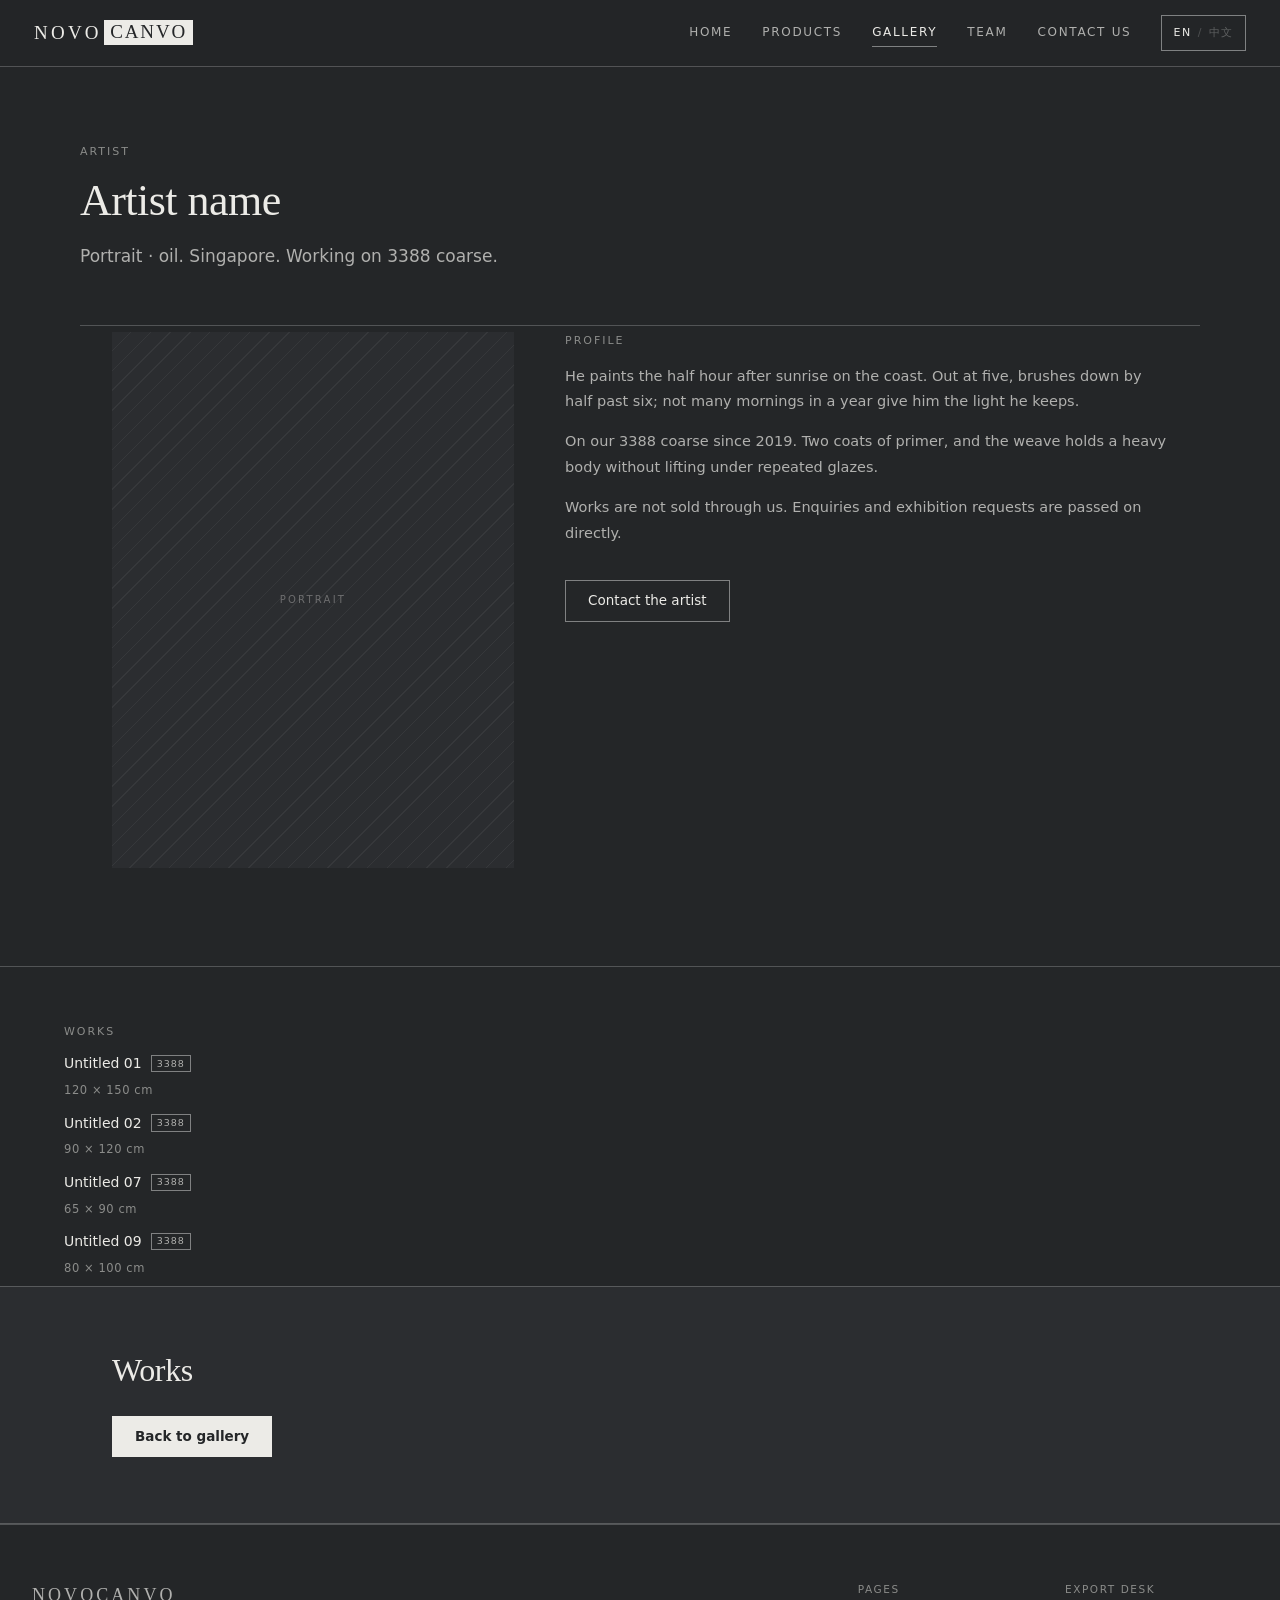
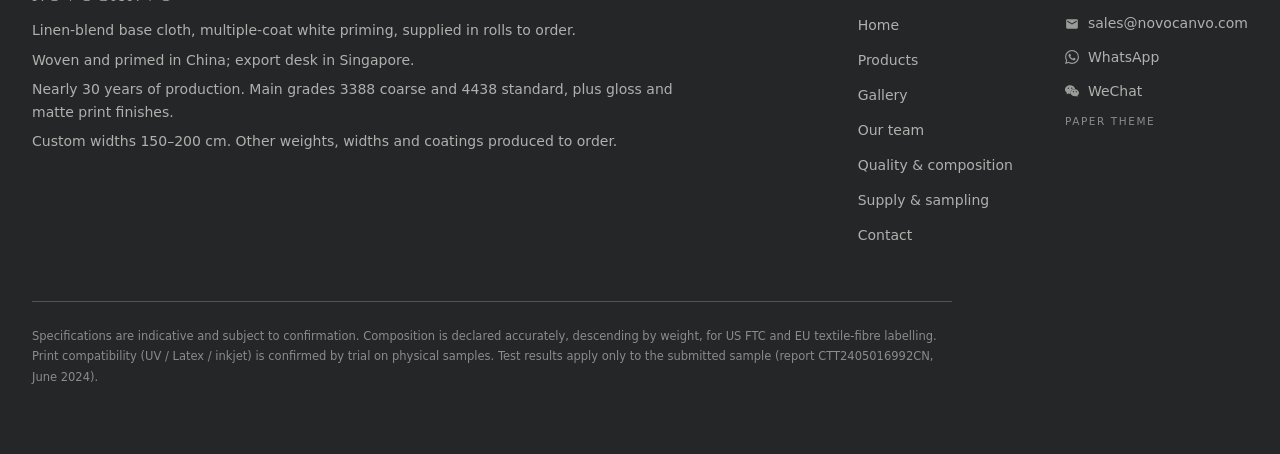
<file: artist-test.html>
<!DOCTYPE html>
<html lang="en">
<head>
<meta charset="UTF-8">
<meta name="viewport" content="width=device-width, initial-scale=1">
<title>Artist name — NOVOCANVO</title>
<meta name="description" content="Sample artist page for layout review">
<meta name="robots" content="noindex">
<link rel="stylesheet" href="style.css?v=65">
</head>
<body>

<header class="nav">
  <div class="wrap nav-in">
    <a class="brand" href="index.html">NOVO<b>CANVO</b></a>
    <nav>
      <a href="index.html" data-zh="首页">Home</a>
      <a href="products.html" data-zh="产品">Products</a>
      <a href="gallery.html" aria-current="page" data-zh="画廊">Gallery</a>
      <a href="team.html" data-zh="团队">Team</a>
      <a href="contact.html" data-zh="联系我们">Contact us</a>
    </nav>
    <button class="langbtn" type="button" onclick="toggleLang()" aria-label="Switch language">
      <span data-l="en">EN</span><span class="sep">/</span><span data-l="zh">中文</span>
    </button>
    <a class="burger" href="#drawer" aria-label="Menu">
      <span></span><span></span><span></span>
    </a>
  </div>
</header>
  <div class="drawer" id="drawer" aria-hidden="true">
    <nav class="drawer-nav">
      <a href="index.html" data-zh="首页">Home</a>
      <a href="products.html" data-zh="产品">Products</a>
      <a href="gallery.html" data-zh="画廊">Gallery</a>
      <a href="team.html" data-zh="团队">Team</a>
      <a href="contact.html" data-zh="联系我们">Contact us</a>
    </nav>
  </div>
  <div class="scrim" id="scrim" onclick="toggleMenu()"></div>

<main>
  <div class="wrap phead">
    <p class="label" data-zh="画家">Artist</p>
    <h1 data-zh="画家姓名">Artist name</h1>
    <p class="lede" data-zh="肖像 · 油彩　新加坡　在 3388 粗纹上作画">Portrait · oil. Singapore. Working on 3388 coarse.</p>
  </div>

  <section class="ap-intro">
    <div class="wrap ap-grid">
      <div class="ap-pic"><span class="gx-ph">Portrait</span></div>
      <div class="ap-bio">
        <p class="label" data-zh="简介">Profile</p>
        <p class="muted" data-zh="他画海边清晨的那半小时。每天五点出门，六点半收笔，一年里能留下的完整天气并不多。">He paints the half hour after sunrise on the coast. Out at five, brushes down by half past six; not many mornings in a year give him the light he keeps.</p>
        <p class="muted" data-zh="从 2019 年开始用我们的 3388 粗纹。坯布涂两层底料，纹理咬得住厚涂，多次罩染也不起皱。">On our 3388 coarse since 2019. Two coats of primer, and the weave holds a heavy body without lifting under repeated glazes.</p>
        <p class="muted" data-zh="作品不代售。询价与展览合作请直接联系我们转达。">Works are not sold through us. Enquiries and exhibition requests are passed on directly.</p>
        <div class="hero-cta"><a class="btn btn-ghost" href="contact.html" data-zh="联系画家">Contact the artist</a></div>
      </div>
    </div>
  </section>

  <section class="gx-works">
    <div class="wrap">
      <p class="label" data-zh="作品">Works</p>
      <div class="gx-grid">
        <article class="gx-w"><a class="gx-w-thumb" href="work-test.html"><span class="gx-ph">Artwork 01</span></a><p class="gx-w-t"><span>Untitled 01</span><span class="gx-w-tag">3388</span></p><p class="gx-w-m">120 × 150 cm</p></article>
        <article class="gx-w"><a class="gx-w-thumb" href="work-test.html"><span class="gx-ph">Artwork 02</span></a><p class="gx-w-t"><span>Untitled 02</span><span class="gx-w-tag">3388</span></p><p class="gx-w-m">90 × 120 cm</p></article>
        <article class="gx-w"><a class="gx-w-thumb" href="work-test.html"><span class="gx-ph">Artwork 07</span></a><p class="gx-w-t"><span>Untitled 07</span><span class="gx-w-tag">3388</span></p><p class="gx-w-m">65 × 90 cm</p></article>
        <article class="gx-w"><a class="gx-w-thumb" href="work-test.html"><span class="gx-ph">Artwork 09</span></a><p class="gx-w-t"><span>Untitled 09</span><span class="gx-w-tag">3388</span></p><p class="gx-w-m">80 × 100 cm</p></article>
      </div>
    </div>
  </section>

  <div class="cta-band">
    <div class="wrap">
      <h2 data-zh="作品">Works</h2>
      <div class="hero-cta"><a class="btn btn-solid" href="gallery.html" data-zh="返回画廊">Back to gallery</a></div>
    </div>
  </div>
</main>

<footer>
  <div class="wrap">
        <div class="foot">
      <div class="fbrand">
        <p class="brand">NOVOCANVO</p>
        <p class="fdesc" data-zh="亚麻混纺坯布，多道白胶涂层，卷长按订单生产">Linen-blend base cloth, multiple-coat white priming, supplied in rolls to order.</p>
        <p class="fdesc" data-zh="中国织造与涂布，新加坡出口窗口">Woven and primed in China; export desk in Singapore.</p>
        <p class="fdesc" data-zh="近三十年生产经验　主推 3388 粗纹与 4438 普通两款，另有高光、哑光喷绘面">Nearly 30 years of production. Main grades 3388 coarse and 4438 standard, plus gloss
          and matte print finishes.</p>
        <p class="fdesc" data-zh="常规幅宽 150–200 厘米　其他克重、幅宽与涂层可按订单生产">Custom widths 150–200 cm. Other weights, widths and coatings produced to order.</p>
      </div>
      <div class="fright">
        <div>
          <h4 data-zh="页面">Pages</h4>
          <ul>
            <li><a href="index.html" data-zh="首页">Home</a></li>
            <li><a href="products.html" data-zh="产品">Products</a></li>
            <li><a href="gallery.html" data-zh="画廊">Gallery</a></li>
            <li><a href="team.html" data-zh="团队">Our team</a></li>
            <li><a href="quality.html" data-zh="品质与成分">Quality &amp; composition</a></li>
            <li><a href="supply.html" data-zh="供货与取样">Supply &amp; sampling</a></li>
            <li><a href="contact.html" data-zh="联系">Contact</a></li>
          </ul>
        </div>
        <div>
          <h4 data-zh="出口窗口">Export desk</h4>
          <ul class="contact-list">
            <li><a href="mailto:sales@novocanvo.com"><svg class="ico" viewBox="0 0 24 24" aria-hidden="true"><path d="M20 4H4c-1.1 0-2 .9-2 2v12c0 1.1.9 2 2 2h16c1.1 0 2-.9 2-2V6c0-1.1-.9-2-2-2zm0 4l-8 5-8-5V6l8 5 8-5v2z"/></svg>sales@novocanvo.com</a></li>
            <li><a href="https://wa.me/6593707007"><svg class="ico" viewBox="0 0 24 24" aria-hidden="true"><path d="M17.472 14.382c-.297-.149-1.758-.867-2.03-.967-.273-.099-.471-.148-.67.15-.197.297-.767.966-.94 1.164-.173.199-.347.223-.644.075-.297-.15-1.255-.463-2.39-1.475-.883-.788-1.48-1.761-1.653-2.059-.173-.297-.018-.458.13-.606.134-.133.298-.347.446-.52.149-.174.198-.298.298-.497.099-.198.05-.371-.025-.52-.075-.149-.669-1.612-.916-2.207-.242-.579-.487-.5-.669-.51-.173-.008-.371-.01-.57-.01-.198 0-.52.074-.792.372-.272.297-1.04 1.016-1.04 2.479 0 1.462 1.065 2.875 1.213 3.074.149.198 2.096 3.2 5.077 4.487.709.306 1.262.489 1.694.625.712.227 1.36.195 1.871.118.571-.085 1.758-.719 2.006-1.413.248-.694.248-1.289.173-1.413-.074-.124-.272-.198-.57-.347m-5.421 7.403h-.004a9.87 9.87 0 01-5.031-1.378l-.361-.214-3.741.982.998-3.648-.235-.374a9.86 9.86 0 01-1.51-5.26c.001-5.45 4.436-9.884 9.888-9.884 2.64 0 5.122 1.03 6.988 2.898a9.825 9.825 0 012.893 6.994c-.003 5.45-4.437 9.884-9.885 9.884m8.413-18.297A11.815 11.815 0 0012.05 0C5.495 0 .16 5.335.157 11.892c0 2.096.547 4.142 1.588 5.945L.057 24l6.305-1.654a11.882 11.882 0 005.683 1.448h.005c6.554 0 11.89-5.335 11.893-11.893a11.821 11.821 0 00-3.48-8.413Z"/></svg><span data-zh="WhatsApp">WhatsApp</span></a></li>
            <li><a href="contact.html"><svg class="ico" viewBox="0 0 24 24" aria-hidden="true"><path d="M8.691 2.188C3.891 2.188 0 5.476 0 9.53c0 2.212 1.17 4.203 3.002 5.55a.59.59 0 0 1 .213.665l-.39 1.48c-.019.07-.048.141-.048.213 0 .163.13.295.29.295a.326.326 0 0 0 .167-.054l1.903-1.114a.864.864 0 0 1 .717-.098 10.16 10.16 0 0 0 2.837.403c.276 0 .543-.027.811-.05-.857-2.578.157-4.972 1.932-6.446 1.703-1.415 3.882-1.98 5.853-1.838-.576-3.583-4.196-6.348-8.596-6.348zM5.785 5.991c.642 0 1.162.529 1.162 1.18a1.17 1.17 0 0 1-1.162 1.178A1.17 1.17 0 0 1 4.623 7.17c0-.651.52-1.18 1.162-1.18zm5.813 0c.642 0 1.162.529 1.162 1.18a1.17 1.17 0 0 1-1.162 1.178 1.17 1.17 0 0 1-1.162-1.178c0-.651.52-1.18 1.162-1.18zm5.34 2.867c-1.797-.052-3.746.512-5.28 1.786-1.72 1.428-2.687 3.72-1.78 6.22.942 2.453 3.666 4.229 6.884 4.229.826 0 1.622-.12 2.361-.336a.722.722 0 0 1 .598.082l1.584.926a.272.272 0 0 0 .14.047c.134 0 .24-.111.24-.247 0-.06-.023-.12-.038-.177l-.327-1.233a.582.582 0 0 1-.023-.156.49.49 0 0 1 .201-.398C23.024 18.48 24 16.82 24 14.98c0-3.21-2.931-5.837-6.656-6.088V8.89c-.135-.01-.27-.027-.407-.03zm-2.53 3.274c.535 0 .969.44.969.982a.976.976 0 0 1-.969.983.976.976 0 0 1-.969-.983c0-.542.434-.982.97-.982zm4.844 0c.535 0 .969.44.969.982a.976.976 0 0 1-.969.983.976.976 0 0 1-.969-.983c0-.542.434-.982.969-.982z"/></svg><span data-zh="微信">WeChat</span></a></li>
            <li><button class="tgl" id="tgl" type="button" onclick="toggleTheme()">Paper theme</button></li>
          </ul>
        </div>
      </div>
    </div>
<p class="fine" data-zh="规格为参考值，以最终确认为准。成分按重量降序如实标注，符合美国 FTC 与欧盟 1007/2011 纺织品标签要求。UV / Latex / 喷墨打印兼容性以实物试印为准。检测结果仅对送检样品有效（报告编号 CTT2405016992CN，2024 年 6 月）。货物原产地：中国。">Specifications are indicative and subject to confirmation. Composition is declared
      accurately, descending by weight, for US FTC and EU textile-fibre labelling. Print compatibility
      (UV / Latex / inkjet) is confirmed by trial on physical samples.
      Test results apply only to the submitted sample (report CTT2405016992CN, June 2024).</p>
  </div>
</footer>

<script>
function themeLabel(){
  var paper=document.documentElement.dataset.theme==='paper';
  var zh=document.documentElement.getAttribute('data-lang')==='zh';
  return zh ? (paper?'墨色主题':'纸色主题') : (paper?'Ink theme':'Paper theme');}
window.refreshThemeLabel=function(){var b=document.getElementById('tgl'); if(b) b.textContent=themeLabel();};
function applyTheme(t){document.documentElement.dataset.theme=t; window.refreshThemeLabel();}
function toggleTheme(){applyTheme(document.documentElement.dataset.theme==='paper'?'':'paper');}
try{var q=new URLSearchParams(location.search).get('t');if(q==='paper')applyTheme('paper');}catch(e){}
</script>
<script src="lang.js?v=65"></script>

<script>
(function(){
  var rows=[].slice.call(document.querySelectorAll('.gx-r'));
  rows.forEach(function(r){
    r.setAttribute('tabindex','0');
    r.addEventListener('click',function(e){
      if(e.target.closest('a')) return;
      var open=r.classList.contains('open');
      rows.forEach(function(x){x.classList.remove('open');});
      if(!open) r.classList.add('open');
    });
    r.addEventListener('keydown',function(e){ if(e.key==='Enter'||e.key===' '){e.preventDefault();r.click();} });
  });

  /* 作品分类过滤 */
  var tabs=[].slice.call(document.querySelectorAll('.gx-tab'));
  var cards=[].slice.call(document.querySelectorAll('.gx-w'));
  var empty=document.getElementById('gxEmpty');
  tabs.forEach(function(t){
    t.addEventListener('click',function(){
      tabs.forEach(function(x){x.classList.remove('on');});
      t.classList.add('on');
      var f=t.getAttribute('data-filter'), shown=0;
      cards.forEach(function(c){
        var hit = (f==='all') || c.getAttribute('data-cat')===f;
        c.style.display = hit?'':'none';
        if(hit) shown++;
      });
      if(empty) empty.style.display = shown?'none':'';
    });
  });
  if(empty) empty.style.display='none';

  /* 作品灯箱 */
  var lb=document.getElementById('gxLb'), lbTitle=document.getElementById('gxLbTitle'),
      lbMeta=document.getElementById('gxLbMeta'), lbArtist=document.getElementById('gxLbArtist'),
      lbStrip=document.getElementById('gxLbStrip'), lbMore=document.getElementById('gxLbMore'),
      lbPh=document.getElementById('gxLbPh');
  function openWork(card){
    if(!lb||!card) return;
    lbTitle.textContent=card.getAttribute('data-title')||'';
    lbMeta.textContent=[card.getAttribute('data-artist'), card.getAttribute('data-grade'), card.getAttribute('data-size')].filter(Boolean).join(' · ');
    lbPh.textContent=card.getAttribute('data-title')||'Artwork';
    var who=card.getAttribute('data-artist');
    var others=cards.filter(function(c){return c!==card && c.getAttribute('data-artist')===who;});
    lbStrip.innerHTML='';
    others.forEach(function(c){
      var b=document.createElement('button');
      b.type='button'; b.className='gx-lb-mini';
      b.setAttribute('aria-label', c.getAttribute('data-title'));
      var s=document.createElement('span'); s.className='gx-ph'; s.textContent=c.getAttribute('data-title'); b.appendChild(s);
      b.addEventListener('click',function(){ openWork(c); });
      lbStrip.appendChild(b);
    });
    lbMore.style.display = others.length ? '' : 'none';
    lb.classList.add('on'); lb.setAttribute('aria-hidden','false');
    document.documentElement.classList.add('lb-lock');
  }
  function closeWork(){
    if(!lb) return;
    lb.classList.remove('on'); lb.setAttribute('aria-hidden','true');
    document.documentElement.classList.remove('lb-lock');
  }
  cards.forEach(function(c){
    var t=c.querySelector('.gx-w-thumb');
    if(t) t.addEventListener('click',function(e){ e.preventDefault(); openWork(c); });
  });
  if(lb){
    lb.addEventListener('click',function(e){ if(e.target===lb) closeWork(); });
    document.getElementById('gxLbClose').addEventListener('click',closeWork);
    document.addEventListener('keydown',function(e){ if(e.key==='Escape') closeWork(); });
  }
})();
</script></body>
</html>
</file>
<file: style.css>
/* NOVOCANVO — shared stylesheet
   Palette: two themes on one set of tokens. Ink = graphite (default), Paper = newsprint. */

*{box-sizing:border-box;margin:0;padding:0}

/* ---------- 数字：只把 0-9 换成"齐线数字"字体 ----------
   Georgia 的 0-9 是旧式数字（3/4 下沉、8 上浮），会让价格/克重/幅宽看起来"上上下下"。
   这里用 unicode-range 限定这个字体面只吃数字，字母仍走 Georgia/衬线 —— 全站一处生效，
   不用再逐个元素挂 font-family（漏一个就又不齐）。Cambria 是 Windows 上的首选，Mac 上回落到
   Times New Roman（同样齐线）。 */
@font-face{
  font-family:"NumLining";
  src:local("Cambria"),local("Times New Roman"),local("Liberation Serif"),local("DejaVu Serif");
  unicode-range:U+0030-0039;
}

:root{
  --bg:#242628;
  --bg-deep:#1c1e21;      /* 主题色的更深一档：画廊缎带/灯箱用，不纯黑 */
  --bg-2:#2b2d30;
  --panel:#303335;
  --line:rgba(255,255,255,.21);
  --line-2:rgba(255,255,255,.42);
  --fg:#ecebe7;
  --muted:#b0b0ae;
  --muted-2:#8b8c8a;
  --serif:"NumLining",Georgia,"Iowan Old Style","Palatino Linotype","Book Antiqua",serif;
  --sans:"Segoe UI",system-ui,-apple-system,"Helvetica Neue",Arial,sans-serif;
}
html[data-theme="paper"]{
  --bg:#d9d7d1; --bg-2:#cfcdc7; --panel:#e5e3dd;
  --line:rgba(0,0,0,.20); --line-2:rgba(0,0,0,.40);
  --fg:#1b1c1d; --muted:#4f504e; --muted-2:#6e6f6d;
}

html{-webkit-text-size-adjust:100%}
body{
  background:var(--bg); color:var(--fg); font-family:var(--sans);
  font-size:16px; line-height:1.62; -webkit-font-smoothing:antialiased;
  transition:background-color .25s,color .25s;
}
a{color:inherit;text-decoration:none}
img{display:block;max-width:100%}
.wrap{max-width:1120px;margin:0 auto;padding:0 32px}
h1,h2,h3{font-family:var(--serif);font-weight:400;letter-spacing:-.012em;line-height:1.1}
h1{font-size:clamp(31px,4.4vw,54px)}
h2{font-size:clamp(22px,2.7vw,32px)}
h3{font-size:19px;line-height:1.25}
.label{font-size:11px;letter-spacing:.18em;text-transform:uppercase;color:var(--muted-2)}
.lede{font-size:17px;color:var(--muted);max-width:32em}
.muted{color:var(--muted)}
.small{font-size:14.5px}

/* ---------- nav ---------- */
.nav{position:sticky;top:0;z-index:20;border-bottom:1px solid var(--line);
  background:rgba(36,38,40,.86);backdrop-filter:blur(12px)}
html[data-theme="paper"] .nav{background:rgba(217,215,209,.88)}
.nav-in{display:flex;align-items:center;gap:30px;height:66px}
.brand{font-family:var(--serif);font-size:19px;letter-spacing:.16em;white-space:nowrap}
.nav nav{margin-left:auto;display:flex;gap:26px}
.nav nav a{font-size:12px;letter-spacing:.14em;text-transform:uppercase;color:var(--muted);
  padding:4px 0;border-bottom:1px solid transparent;transition:color .2s,border-color .2s}
.nav nav a:hover{color:var(--fg)}
.nav nav a[aria-current="page"]{color:var(--fg);border-bottom-color:var(--line-2)}

/* ---------- buttons ---------- */
.btn{display:inline-flex;align-items:center;gap:8px;font-size:13.5px;line-height:1;
  padding:13px 22px;border:1px solid var(--line-2);transition:background .2s,color .2s,border-color .2s}
.btn-solid{background:var(--fg);color:var(--bg);border-color:var(--fg);font-weight:600}
.btn-solid:hover{background:transparent;color:var(--fg)}
html[data-theme="paper"] .btn-solid{background:#1f2021;color:#f3f2ed;border-color:#1f2021}
html[data-theme="paper"] .btn-solid:hover{background:transparent;color:#1f2021}
.btn-ghost{color:var(--fg)}
.btn-ghost:hover{border-color:var(--fg)}
.nav .btn{padding:10px 18px;font-size:12.5px}
.arrow{font-size:12.5px;letter-spacing:.13em;text-transform:uppercase;
  border-bottom:1px solid var(--line-2);padding-bottom:3px}
.arrow:hover{border-bottom-color:var(--fg)}

/* ---------- hero ---------- */
.hero{display:grid;grid-template-columns:1.03fr .97fr;gap:68px;align-items:center;
  padding:80px 0 68px}
.hero h1{margin:18px 0 22px;max-width:15em}
.hero-cta{display:flex;flex-wrap:wrap;align-items:center;gap:20px;margin-top:34px}
.hero-media img{width:100%;height:min(58vh,440px);object-fit:cover;object-position:38% 55%;
  filter:grayscale(1) brightness(.9) contrast(1.1)}
.cap{font-size:12px;color:var(--muted-2);margin-top:12px}

.facts{display:grid;grid-template-columns:repeat(4,1fr);
  border-top:1px solid var(--line);border-bottom:1px solid var(--line)}
.facts div{padding:24px 26px;border-left:1px solid var(--line)}
.facts div:first-child{border-left:none;padding-left:0}
.facts b{display:block;font-family:var(--serif);font-size:19px;font-weight:400}
.facts span{font-size:10.5px;letter-spacing:.15em;text-transform:uppercase;color:var(--muted-2)}

/* ---------- sections ---------- */
section{padding:78px 0}
.shead{display:flex;justify-content:space-between;align-items:baseline;gap:32px;margin-bottom:14px}
.shead .label{margin-bottom:14px}
.sintro{max-width:44em;color:var(--muted);margin:14px 0 40px}

/* list-rows instead of cards: hairline separators, no boxes */
.rows{border-top:1px solid var(--line)}
.row{display:grid;grid-template-columns:1.15fr 1.5fr .9fr auto;gap:30px;align-items:center;
  padding:24px 0;border-bottom:1px solid var(--line)}
.row .rn{font-family:var(--serif);font-size:21px}
.row .rsub{font-size:11px;letter-spacing:.13em;text-transform:uppercase;color:var(--muted-2);margin-top:7px}
.row .rdesc{font-size:14.5px;color:var(--muted)}
.row .rmeta{font-size:13.5px;color:var(--muted);white-space:nowrap;text-align:right}
.row a.go{font-size:12px;letter-spacing:.13em;text-transform:uppercase;color:var(--muted);
  border-bottom:1px solid transparent;transition:color .2s,border-color .2s}
.row:hover a.go,.row a.go:hover{color:var(--fg);border-bottom-color:var(--line-2)}
.row:hover .rn{color:#fff}
html[data-theme="paper"] .row:hover .rn{color:#000}

/* ---------- two-column text block ---------- */
.duo{display:grid;grid-template-columns:1.25fr .75fr;gap:64px}
.duo p+p{margin-top:16px}
.duo .label{margin-bottom:16px}
.checks{list-style:none;border-top:1px solid var(--line)}
.checks li{padding:14px 0;border-bottom:1px solid var(--line);font-size:14.5px;color:var(--muted)}
.checks b{color:var(--fg);font-weight:600}

/* ---------- cta band ---------- */
.cta-band{background:var(--bg-2);border-top:1px solid var(--line);border-bottom:1px solid var(--line);
  padding:66px 0}
.cta-band h2{max-width:24em}
.cta-band .hero-cta{margin-top:28px}

/* ---------- page header (subpages) ---------- */
.phead{border-bottom:1px solid var(--line);padding:76px 0 54px}
.phead h1{font-size:clamp(28px,3.6vw,44px);margin:16px 0 18px;max-width:20em}

/* ---------- composition chips ---------- */
.chips{display:grid;grid-template-columns:repeat(4,1fr);border:1px solid var(--line)}
.chips div{padding:26px 22px;border-left:1px solid var(--line)}
.chips div:first-child{border-left:none}
.chips b{display:block;font-family:var(--serif);font-size:32px;font-weight:400;line-height:1}
.chips span{display:block;font-size:10.5px;letter-spacing:.14em;text-transform:uppercase;
  color:var(--muted-2);margin-top:10px}

/* ---------- steps ---------- */
.steps{display:grid;grid-template-columns:repeat(4,1fr);gap:36px}
.steps .n{font-size:10.5px;letter-spacing:.15em;text-transform:uppercase;color:var(--muted-2)}
.steps h3{margin:12px 0 10px}
.steps p{font-size:14.5px;color:var(--muted)}

/* ---------- tables ---------- */
table{width:100%;border-collapse:collapse;font-size:14.5px}
th,td{text-align:left;padding:17px 20px;border-bottom:1px solid var(--line)}
th{font-size:10.5px;letter-spacing:.14em;text-transform:uppercase;color:var(--muted-2);font-weight:500}
td{color:var(--muted)}
td:first-child{color:var(--fg)}
tbody tr:last-child td{border-bottom:none}
.spec td:last-child{font-family:var(--serif);font-size:16px;color:var(--fg)}
.spec td:first-child{width:200px;font-size:12.5px;letter-spacing:.05em;color:var(--muted-2)}

/* ---------- product block (range page) ---------- */
.prod{display:grid;grid-template-columns:.85fr 1.15fr;gap:44px;align-items:center;
  padding:48px 0;border-bottom:1px solid var(--line)}
.prod:last-of-type{border-bottom:none}
.prod img{width:100%;height:260px;object-fit:cover;object-position:34% 52%;
  filter:grayscale(1) brightness(.92) contrast(1.12)}
.prod h3{font-size:24px}
.prod .best{font-size:14.5px;margin-top:16px}
.prod .best span{display:block;font-size:10.5px;letter-spacing:.14em;text-transform:uppercase;
  color:var(--muted-2);margin-bottom:6px}

/* ---------- person ---------- */
.person{border-top:1px solid var(--line);padding-top:26px}
.person .who{font-family:var(--serif);font-size:26px}
.person .role{font-size:11px;letter-spacing:.14em;text-transform:uppercase;color:var(--muted-2);margin-top:8px}
.person dl{margin-top:24px;border-top:1px solid var(--line)}
.person dl div{display:flex;justify-content:space-between;gap:20px;padding:13px 0;
  border-bottom:1px solid var(--line);font-size:14.5px}
.person dt{color:var(--muted-2);font-size:12.5px}
.person dd a{border-bottom:1px solid var(--line-2)}

/* ---------- footer ---------- */
footer{border-top:1px solid var(--line);padding:56px 0 66px}
.foot{display:grid;grid-template-columns:1.5fr 1fr 1fr;gap:44px}
.foot .brand{font-size:18px}
.foot p,.foot a{font-size:14px;color:var(--muted)}
.foot a:hover{color:var(--fg)}
.foot h4{font-size:10.5px;letter-spacing:.15em;text-transform:uppercase;color:var(--muted-2);
  font-weight:500;margin-bottom:14px;font-family:var(--sans)}
.foot ul{list-style:none}
.foot li{margin-bottom:9px}
.fine{font-size:11.5px;color:var(--muted-2);line-height:1.8;margin-top:44px;
  border-top:1px solid var(--line);padding-top:24px;max-width:80em}
.tgl{background:none;border:none;padding:0;font:inherit;font-size:10.5px;letter-spacing:.15em;
  text-transform:uppercase;color:var(--muted-2);cursor:pointer}
.tgl:hover{color:var(--fg)}

@media(max-width:900px){
  .wrap{padding:0 22px}
  .nav nav{display:none}
  .hero{grid-template-columns:1fr;gap:38px;padding:52px 0 46px}
  .hero-media img{height:300px}
  .facts{grid-template-columns:repeat(2,1fr)}
  .facts div{border-left:none;padding:20px 0}
  .facts div:nth-child(even){padding-left:20px;border-left:1px solid var(--line)}
  .row{grid-template-columns:1fr;gap:8px;padding:22px 0}
  .row .rmeta{white-space:normal}
  .duo,.prod,.foot{grid-template-columns:1fr;gap:32px}
  .chips{grid-template-columns:repeat(2,1fr)}
  .chips div:nth-child(odd){border-left:none}
  .steps{grid-template-columns:1fr;gap:26px}
  section{padding:56px 0}
  .phead{padding:56px 0 40px}
  .prod img{height:220px}
}


/* ---------- v4 主页骨架：居中标题 + 通栏图（向右渐隐到深色）+ 两栏入口 ---------- */
.hero-c{text-align:center;padding:72px 0 58px;border-bottom:1px solid var(--line)}
.hero-c .label{display:block;margin-bottom:16px}
.hero-c h1{margin:0 auto 20px;max-width:22em}
.hero-c .lede{margin:0 auto;max-width:46em}

.band-full{position:relative;width:100%;height:min(64vh,540px);overflow:hidden;
  border-bottom:1px solid var(--line);background:var(--bg)}
.band-full>img{position:absolute;inset:0;width:100%;height:100%;object-fit:cover;
  object-position:34% 55%;filter:grayscale(1) brightness(.95) contrast(1.12);
  -webkit-mask-image:linear-gradient(90deg,#000 0%,#000 40%,rgba(0,0,0,.35) 66%,transparent 88%);
          mask-image:linear-gradient(90deg,#000 0%,#000 40%,rgba(0,0,0,.35) 66%,transparent 88%)}
.band-full .veil{position:absolute;inset:0;pointer-events:none;
  background:linear-gradient(90deg,rgba(36,38,40,0) 28%,rgba(36,38,40,.88) 72%,#262728 100%)}
html[data-theme="paper"] .band-full .veil{
  background:linear-gradient(90deg,rgba(36,38,40,0) 28%,rgba(36,38,40,.88) 72%,#262728 100%)}
.band-full .inner{position:relative;height:100%;max-width:1120px;margin:0 auto;padding:0 32px;
  display:flex;align-items:center;justify-content:flex-end}
.band-full .panel{max-width:432px;border:1px solid var(--line-2);padding:30px 32px;
  background:rgba(36,38,40,.42)}
html[data-theme="paper"] .band-full .panel{background:rgba(217,215,209,.46)}
.band-full .panel h2{font-size:clamp(20px,2.2vw,26px)}
.band-full .panel p{color:var(--muted);font-size:14.5px;margin-top:14px}
.band-full .panel .btn{margin-top:24px}

.twoup{display:grid;grid-template-columns:1fr 1fr;border-bottom:1px solid var(--line)}
.twoup a{display:block;padding:52px 34px 54px;border-left:1px solid var(--line)}
.twoup a:first-child{border-left:none;padding-left:0}
.twoup .big{font-family:var(--serif);font-size:clamp(23px,2.7vw,31px);line-height:1.15}
.twoup .sm{font-size:13.5px;color:var(--muted);margin-top:12px;max-width:26em}
.twoup a:hover .big{color:#fff}
html[data-theme="paper"] .twoup a:hover .big{color:#000}

@media(max-width:900px){
  .band-full{height:min(72vh,520px)}
  .band-full>img{
    -webkit-mask-image:linear-gradient(180deg,#000 34%,transparent 88%);
            mask-image:linear-gradient(180deg,#000 34%,transparent 88%)}
  .band-full .veil{background:linear-gradient(180deg,rgba(36,38,40,.15) 18%,rgba(36,38,40,.94) 66%)}
  html[data-theme="paper"] .band-full .veil{
    background:linear-gradient(180deg,rgba(217,215,209,.15) 18%,rgba(217,215,209,.94) 66%)}
  .band-full .inner{align-items:flex-end;padding-bottom:32px}
  .band-full .panel{padding:22px 20px;max-width:none}
  .hero-c{padding:52px 0 42px}
  .twoup{grid-template-columns:1fr}
  .twoup a{border-left:none;padding:34px 0}
}


/* ---------- Team 页 ---------- */
.hero-c .label+.h1gap{margin-top:0}
.tnote{font-size:12px;color:var(--muted-2);margin-top:18px}

/* 图标 + 文字：为什么这支队重要 */
.icons2{display:grid;grid-template-columns:repeat(4,1fr);gap:1px;background:var(--line);
  border-top:1px solid var(--line);border-bottom:1px solid var(--line)}
.icons2>div{background:var(--bg);padding:32px 26px}
.icons2 svg{width:24px;height:24px;stroke:var(--muted);stroke-width:1.15;fill:none;
  stroke-linecap:round;stroke-linejoin:round}
.icons2 b{display:block;margin:16px 0 9px;font-size:14.5px;font-weight:600}
.icons2 p{font-size:13.5px;color:var(--muted)}

/* 通栏里的文字：不加框、不从面板里出来 */
.words-plain{max-width:398px}
.words-plain h2{font-size:clamp(21px,2.4vw,28px)}
.words-plain p{color:var(--muted);font-size:14.5px;margin-top:14px}
.words-plain .arrow{display:inline-block;margin-top:22px}

/* 图片占位块（斜线，待换真照片） */
.ph{position:relative;background:var(--bg-2);border:1px solid var(--line);overflow:hidden}
.ph::before{content:"";position:absolute;inset:0;
  background:repeating-linear-gradient(135deg,transparent 0 13px,rgba(255,255,255,.09) 13px 14px)}
html[data-theme="paper"] .ph::before{
  background:repeating-linear-gradient(135deg,transparent 0 13px,rgba(0,0,0,.09) 13px 14px)}
.ph .note{position:absolute;left:14px;bottom:12px;font-size:10.5px;letter-spacing:.13em;
  text-transform:uppercase;color:var(--muted-2)}
.band-full .ph-fade{position:absolute;inset:0;width:100%;height:100%;border:none;
  -webkit-mask-image:linear-gradient(90deg,#000 0%,#000 40%,rgba(0,0,0,.35) 66%,transparent 88%);
          mask-image:linear-gradient(90deg,#000 0%,#000 40%,rgba(0,0,0,.35) 66%,transparent 88%)}

/* 成员：照片与文字左右交替（按手绘稿的错位排布） */
.member{display:grid;grid-template-columns:.4fr .6fr;gap:48px;align-items:center;
  padding:56px 0;border-bottom:1px solid var(--line)}
.member:last-of-type{border-bottom:none}
.member.rev .ph{order:2}
.member.rev .txt{order:1}
.member .ph{aspect-ratio:4/5;width:100%}
.member h3{font-size:22px}
.member .role{font-size:11px;letter-spacing:.14em;text-transform:uppercase;
  color:var(--muted-2);margin-top:9px}
.member .desc{color:var(--muted);font-size:14.5px;margin-top:20px;max-width:34em}

@media(max-width:900px){
  .icons2{grid-template-columns:1fr}
  .member{grid-template-columns:1fr;gap:26px;padding:40px 0}
  .member.rev .ph,.member.rev .txt{order:0}
  .member .ph{aspect-ratio:3/2}
  .band-full .ph-fade{
    -webkit-mask-image:linear-gradient(180deg,#000 34%,transparent 88%);
            mask-image:linear-gradient(180deg,#000 34%,transparent 88%)}
}


/* ---------- Brochure 式排版（产品页） ---------- */
.blk{border-top:1px solid var(--line);margin-top:56px;padding-top:26px}
.blk>.label{display:block;margin-bottom:22px}
.blk .note{color:var(--muted);font-size:14.5px;max-width:52em;margin-bottom:22px}

.bl{list-style:none;max-width:64em}
.bl li{padding:13px 0;border-bottom:1px solid var(--line);font-size:14.5px;color:var(--muted)}
.bl li:last-child{border-bottom:none}
.bl li b{color:var(--fg);font-weight:600}

.pcard{border:1px solid var(--line);border-left:2px solid var(--muted-2);
  padding:26px 28px 22px;margin-bottom:22px}
.pcard .head{display:flex;justify-content:space-between;align-items:flex-start;gap:24px;
  padding-bottom:18px;border-bottom:1px solid var(--line)}
.pcard .head h3{font-size:21px}
.pcard .head .sub{font-size:11px;letter-spacing:.13em;text-transform:uppercase;
  color:var(--muted-2);margin-top:7px}
.pcard .badge{font-size:10px;letter-spacing:.14em;text-transform:uppercase;white-space:nowrap;
  border:1px solid var(--line-2);padding:6px 11px;color:var(--fg)}
.pcard .body{display:grid;grid-template-columns:.72fr 1.28fr;gap:32px;padding-top:22px;
  align-items:start}
.pcard .body .im{height:214px;background-repeat:no-repeat;background-size:190% auto;
  background-position:18% 52%;filter:grayscale(1) brightness(.92) contrast(1.12)}
.pcard table{font-size:14px}
.pcard th,.pcard td{padding:12px 0}
.pcard td:first-child{width:104px;font-size:10.5px;letter-spacing:.13em;text-transform:uppercase;
  color:var(--muted-2)}
.pcard td:last-child{color:var(--muted)}
.pcard tr:last-child td{border-bottom:none}
.pcard tr.bestrow td:last-child{font-family:var(--serif);font-size:16px}
/* Best for 这行不再单独提色：与同一列的其它值一致（用户 2026-10-16：不要加深，统一一个字色） */

@media(max-width:900px){
  .pcard .body{grid-template-columns:1fr;gap:20px}
  .pcard .body img{height:180px}
  .pcard{padding:20px 18px 16px}
  .pcard .head{flex-direction:column;gap:12px}
  .blk{margin-top:44px}
}


/* ================= 导航：品牌顶到最左、链接顶到最右 ================= */
.nav .nav-in{max-width:none;padding-left:34px;padding-right:34px}
.nav nav{gap:30px}
.nav .brand{letter-spacing:.17em}

/* ================= 开场动画 ================= */
.intro{position:fixed;inset:0;z-index:200;display:flex;overflow:hidden}
.intro.gone{display:none}
.half{position:relative;width:50%;height:100%;background:var(--bg);
  display:flex;align-items:center;transition:transform 1s cubic-bezier(.76,0,.24,1)}
.half.l{justify-content:flex-end}
.half.r{justify-content:flex-start}
.intro.open .half.l{transform:translateX(-100%)}
.intro.open .half.r{transform:translateX(100%)}
.half .mark{font-family:var(--serif);color:var(--fg);white-space:nowrap;
  font-size:clamp(26px,5vw,62px);letter-spacing:.2em;position:absolute;line-height:1}
.half.l .mark{right:0;text-align:right}
.half.l .mark.en{margin-right:-.2em}
.half.r .mark{left:0;margin-left:0}
.half .en{animation:introIn .8s ease, introOut .55s ease forwards;animation-delay:0s,1.5s}   /* 换字：起笔之后、完笔之前 */
.half .alt{opacity:0;animation:introSwap .8s ease forwards;animation-delay:1.9s}
.intro.skip .half .mark{animation-delay:0s,0s}
.half.l .zh{--shift:-15px}
.half.r .alt{--shift:13px}
@keyframes introIn{from{opacity:0;filter:blur(9px);letter-spacing:.42em}to{opacity:1;filter:blur(0);letter-spacing:.2em}}
@keyframes introOut{to{opacity:0;filter:blur(7px)}}
@keyframes introSwap{from{opacity:0;filter:blur(7px);transform:translateX(0)}
  to{opacity:1;filter:blur(0);transform:translateX(var(--shift,0))}}
.half .zh{writing-mode:vertical-rl;font-size:clamp(30px,4.4vw,58px);letter-spacing:.16em;
  font-family:"Source Han Serif SC","Noto Serif CJK SC","Songti SC",SimSun,var(--serif)}
.ink{position:absolute;left:50%;top:50%;width:52vmin;height:52vmin;margin:-26vmin 0 0 -26vmin;
  border-radius:50%;pointer-events:none;opacity:0;transform:scale(.12);
  background:radial-gradient(circle,rgba(255,255,255,.13) 0%,rgba(255,255,255,.07) 42%,
    rgba(255,255,255,.03) 58%,transparent 72%);
  filter:blur(5px);animation:inkSweep 1.7s cubic-bezier(.3,.7,.2,1) 1.5s forwards}
@keyframes inkSweep{0%{opacity:0;transform:scale(.12)}25%{opacity:1}100%{opacity:0;transform:scale(3.4)}}
.intro .skipbar{position:absolute;right:34px;bottom:26px;font-size:10.5px;letter-spacing:.16em;
  text-transform:uppercase;color:var(--muted-2);cursor:pointer}

/* ================= 固定工厂背景 + 滚动 banner ================= */
.stage{position:relative;--fg:#ecebe7;--muted:#b3b2ae;--muted-2:#8b8c8a;
  --line:rgba(255,255,255,.22);--line-2:rgba(255,255,255,.42)}
.bglayer{position:sticky;top:0;height:100vh;overflow:hidden;z-index:0;background:#111}
.bglayer .bg{position:absolute;inset:0;background-size:cover;background-position:center;
  filter:grayscale(1) brightness(.46) contrast(1.06);opacity:0;transition:opacity 1s ease}
.bglayer .bg.on{opacity:1}
.bglayer::after{content:"";position:absolute;inset:0;
  background:linear-gradient(180deg,rgba(20,21,22,.55),rgba(20,21,22,.28) 45%,rgba(20,21,22,.62))}
.banners{position:relative;z-index:1;margin-top:-100vh}
.banner{min-height:78vh;display:flex;align-items:center}
.banner:first-child{min-height:100vh;position:relative}
.banner .inner{max-width:1120px;margin:0 auto;padding:0 34px;width:100%}
.banner .mid{text-align:center;max-width:52em;margin:0 auto}
.banner .duo2{display:grid;grid-template-columns:.72fr 1.28fr;gap:56px;align-items:start}
.banner h1{font-size:clamp(32px,5vw,62px);letter-spacing:.01em}
.banner h2{font-size:clamp(22px,2.9vw,36px)}
.banner .p{color:var(--muted);font-size:15.5px}
.banner .p+.p{margin-top:14px}
.banner .label{color:var(--muted-2)}
.banner .arrow{display:inline-block;margin-top:26px;color:var(--fg);
  border-bottom:1px solid var(--line-2);font-size:12.5px;letter-spacing:.13em;text-transform:uppercase;
  padding-bottom:3px}
.banner .sells{margin-top:6px;border-top:1px solid var(--line)}
.banner .sells div{display:flex;justify-content:space-between;gap:24px;padding:15px 0;
  border-bottom:1px solid var(--line);font-size:14.5px;color:var(--muted)}
.banner .sells b{font-family:var(--serif);font-size:17px;color:var(--fg);font-weight:400}
.stage .dots{display:flex;gap:8px;margin-top:34px}
.stage .dots i{width:22px;height:2px;background:var(--line-2);display:block;opacity:.4}
.stage .dots i.on{opacity:1;background:var(--fg)}

/* ================= Gallery 占位网格 ================= */
.galgrid{display:grid;grid-template-columns:repeat(3,1fr);gap:22px;margin-top:34px}
.galcell{border:1px solid var(--line);aspect-ratio:4/5;position:relative;background:var(--bg-2);overflow:hidden}
.galcell::before{content:"";position:absolute;inset:0;
  background:repeating-linear-gradient(135deg,transparent 0 13px,rgba(255,255,255,.08) 13px 14px)}
html[data-theme="paper"] .galcell::before{
  background:repeating-linear-gradient(135deg,transparent 0 13px,rgba(0,0,0,.08) 13px 14px)}
.galcell .cap{position:absolute;left:12px;right:12px;bottom:11px;font-size:11px;color:var(--muted-2)}

@media(max-width:900px){
  .banner .duo2{grid-template-columns:1fr;gap:20px}
  .banner .inner{padding:0 22px}
  .nav .nav-in{padding-left:20px;padding-right:20px}
  .nav nav{gap:16px}
  .galgrid{grid-template-columns:repeat(2,1fr);gap:12px}
  .half .mark{letter-spacing:.12em;font-size:clamp(20px,7vw,34px)}
  .intro .skipbar{right:20px}
}

body.intro-lock{overflow:hidden}

/* ---------- 首屏 impact 行 + 下滑箭头 ---------- */
.banner .impact{font-size:clamp(17px,1.6vw,21px);color:var(--fg);font-family:var(--serif);
  letter-spacing:.02em}
.scrolldown{position:fixed;left:50%;bottom:4.5vh;transform:translateX(-50%);z-index:5;
  opacity:1;transition:opacity .4s ease;
  background:none;border:0;padding:0;margin:0;font:inherit;cursor:pointer;
  -webkit-appearance:none;appearance:none;
  display:flex;flex-direction:column;align-items:center;gap:9px;
  font-size:10.5px;letter-spacing:.22em;text-transform:uppercase;color:var(--muted-2)}
.scrolldown:hover svg{opacity:1}
.scrolldown svg{width:20px;height:20px;stroke:currentColor;stroke-width:1.3;fill:none;
  stroke-linecap:round;stroke-linejoin:round;animation:bob 2.4s ease-in-out infinite}
@keyframes bob{0%,100%{transform:translateY(0);opacity:.55}50%{transform:translateY(7px);opacity:1}}
@media(max-width:900px){
  .banner{min-height:72vh}
  .scrolldown{bottom:4vh}
}

/* ---------- 首屏：主次与上移 ---------- */
.banner h1{color:#dcdad4}
.banner .impact{color:var(--muted)}
.banner:first-child .inner{transform:translateY(-4vh)}
.scrolldown.hide{opacity:0;pointer-events:none}   /* 只在页面真正到底时隐藏（不再跟 stage/banner 联动） */

/* ---------- 页脚重排：左侧更宽、右侧两栏靠拢并右移 ---------- */
footer .wrap{max-width:1340px}
.foot{display:flex;justify-content:space-between;align-items:flex-start;gap:56px}
.fbrand{max-width:42em}
.fbrand .fdesc{color:var(--muted);font-size:14px;margin-top:15px;line-height:1.72}
.fright{display:flex;gap:52px;flex-shrink:0}
.foot h4{margin-bottom:14px}
.foot .soon{font-style:normal;font-size:11px;color:var(--muted-2)}
@media(max-width:900px){
  .foot{flex-direction:column;gap:34px}
  .fright{gap:40px}
  .banner:first-child .inner{transform:none}
}

.foot .fright span{color:var(--muted)}

/* 页脚段落：一句一行，不要从句子中间断开 */
.fbrand .fdesc{font-size:14px;color:var(--muted);margin-top:9px;line-height:1.65}
.fbrand .fdesc + .fdesc{margin-top:6px}
.copyid{cursor:pointer;border-bottom:1px dotted var(--line-2)}

/* ---------- 联系方式图标 + 反色色带（产品页交叉配色） ---------- */
.foot .contact-list li{display:flex;align-items:center;gap:9px;margin-bottom:11px}
.foot .contact-list a{display:inline-flex;align-items:center;gap:9px}
.ico{width:14px;height:14px;flex:0 0 14px;fill:currentColor;opacity:.85}

/* 浅色内容：报纸纸色的"浮起纸片"，压深色底上 */
.inv{background:#d9d7d1;color:#1b1c1d;
  --bg:#d9d7d1;--bg-2:#cfcdc7;--panel:#e5e3dd;
  --line:rgba(0,0,0,.20);--line-2:rgba(0,0,0,.40);
  --fg:#1b1c1d;--muted:#4f504e;--muted-2:#6e6f6d}
.bandpad{padding:74px 0}
.inv .pcard .body .im{filter:grayscale(1) contrast(1.06) brightness(1.03)}
.inv .pcard{border-color:rgba(0,0,0,.22);border-left-color:rgba(0,0,0,.55)}
/* 浮起纸片：四周留出深色背景 + 投影 */
section.inv{max-width:min(1200px,calc(100% - 104px));margin:60px auto;padding:58px 0;
  border:1px solid rgba(255,255,255,.07);
  box-shadow:
    0 1px 0 rgba(255,255,255,.16) inset,
    0 5px 10px rgba(0,0,0,.42),
    0 22px 38px rgba(0,0,0,.46),
    0 54px 100px rgba(0,0,0,.62)}
section.inv.bandpad{padding:58px 0}
html[data-theme="paper"] section.inv{border-color:rgba(0,0,0,.15);
  box-shadow:0 1px 0 rgba(255,255,255,.5) inset,0 5px 10px rgba(0,0,0,.22),
    0 22px 38px rgba(0,0,0,.26),0 54px 100px rgba(0,0,0,.34)}
@media(max-width:900px){
  section.inv{max-width:calc(100% - 32px);margin:30px auto;padding:38px 0}
}

/* 关键词条：只有词，解释点开才出。
   点开的格子 → 原地浮起一张**独立卡片**（画布质感 + 细框 + 强投影），卡片自己是一整个盒子；
   格子留在网格原位不动（行不被撑高、网格不重排），卡片只在视觉上盖住它。 */
.kw{position:relative;display:grid;grid-template-columns:repeat(4,1fr);
  border-top:1px solid var(--line);border-left:1px solid var(--line);margin-top:34px}
.kw details{border-right:1px solid var(--line);border-bottom:1px solid var(--line)}
.kw summary{list-style:none;cursor:pointer;padding:17px 18px;font-size:14px;
  display:flex;align-items:center;justify-content:space-between;gap:14px;transition:background .18s}
.kw summary:hover{background:rgba(0,0,0,.045)}
.kw summary::-webkit-details-marker{display:none}
.kw summary i,.kwcard i{position:relative;width:10px;height:10px;flex:0 0 10px;opacity:.65}
.kw summary i::before,.kw summary i::after,.kwcard i::before,.kwcard i::after{
  content:"";position:absolute;background:currentColor}
.kw summary i::before,.kwcard i::before{left:0;top:4.5px;width:10px;height:1px}
.kw summary i::after,.kwcard i::after{left:4.5px;top:0;width:1px;height:10px;transition:transform .18s}
.kwcard i::after{transform:scaleY(0)}
.kw details p{padding:0 18px 18px;margin:0;font-size:13px;color:var(--muted);line-height:1.6}
/* 打开时格子里的字交给卡片显示，格子本身尺寸不变 */
.kw details.open-kw{color:transparent}
.kw details.open-kw summary i{opacity:0}
.kw details.open-kw > p{display:none}

/* 浮起卡片：一整个盒子（标题 + 解释），画布织纹 + 1px 细框 + 三层投影 */
.kwcard{position:absolute;z-index:8;opacity:0;cursor:pointer;
  background-color:#242628;color:#ecebe7;
  background-image:repeating-linear-gradient(0deg,rgba(255,255,255,.05) 0 1px,transparent 1px 3px),
    repeating-linear-gradient(90deg,rgba(255,255,255,.038) 0 1px,transparent 1px 3px);
  border:1px solid rgba(255,255,255,.24);
  box-shadow:inset 0 1px 0 rgba(255,255,255,.14),0 2px 5px rgba(0,0,0,.34),
    0 14px 26px rgba(0,0,0,.42),0 34px 62px rgba(0,0,0,.5);
  transition:opacity .17s ease-out}
.kwcard.in{opacity:1;animation:kwRise .28s cubic-bezier(.22,.8,.3,1)}
.kwcard.up.in{animation-name:kwDrop}
.kwcard .kwhead{display:flex;align-items:center;justify-content:space-between;gap:14px;
  padding:17px 18px;font-size:14px;font-weight:600}
.kwcard .kwhead i{opacity:.85}
.kwcard p{padding:0 18px 18px;margin:0;font-size:13px;color:#b0b0ae;line-height:1.6}
@keyframes kwRise{from{opacity:0;transform:translateY(-5px)}to{opacity:1;transform:none}}
@keyframes kwDrop{from{opacity:0;transform:translateY(5px)}to{opacity:1;transform:none}}
@media(max-width:900px){
  .kw{grid-template-columns:repeat(2,1fr)}
  .bandpad{padding:52px 0}
}

/* ---------- 深色底上的"框"：加厚 + 提亮 ---------- */
.chips{border-width:2px}
.chips div{border-left-width:2px}
.facts{border-top-width:2px;border-bottom-width:2px}
.facts div{border-left-width:2px}
.icons2{gap:2px;border-top-width:2px;border-bottom-width:2px}
.kw{border-top-width:2px;border-left-width:2px}
.kw details{border-right-width:2px;border-bottom-width:2px}
.pcard{border-width:2px;border-left-width:3px}
.galcell{border-width:2px}
.docs,.person{border-width:2px}
.docs a{border-bottom-width:1px}
.steps .n{letter-spacing:.16em}
th,td{border-bottom-color:var(--line)}

/* ---------- 语言切换按钮 ---------- */
.langbtn{background:none;border:1px solid var(--line-2);color:var(--muted);font:inherit;
  font-size:11px;letter-spacing:.14em;padding:8px 11px;cursor:pointer;
  display:inline-flex;align-items:center;gap:6px;white-space:nowrap}
.langbtn:hover{border-color:var(--fg);color:var(--fg)}
.langbtn [data-l]{opacity:.42;transition:opacity .2s,color .2s}
.langbtn [data-l].on{opacity:1;color:var(--fg)}
.langbtn .sep{opacity:.3}

/* ---------- 中文标题拉开字距（油画布 → 油 画 布） ---------- */
html[data-lang="zh"] h1[data-zh]{letter-spacing:.2em}
html[data-lang="zh"] h2[data-zh]{letter-spacing:.08em}
html[data-lang="zh"] [data-zh].impact{letter-spacing:.06em}

/* ---------- 照片带上的文字：永远用浅色（深色照片 + 深色遮罩，切 Paper 也不能变黑） ---------- */
.band-full{color:#ecebe7;--fg:#ecebe7;--muted:#b3b2ae;--muted-2:#8b8c8a;
  --line:rgba(255,255,255,.22);--line-2:rgba(255,255,255,.42)}
.band-full .words-plain h2{color:#ecebe7}
.band-full .words-plain p{color:#b3b2ae}

/* 滚动提示在深色照片上，字色写死，不随主题变 */
.scrolldown{color:#a9a8a4}

/* ---------- nav logo：CANVO 用反白块（框内填字色、字用底色） ---------- */
.brand b{background:var(--fg);color:var(--bg);font-weight:400;
  padding:.06em .30em .14em;margin-left:.14em;letter-spacing:.1em}
html[data-lang="zh"] .langbtn{letter-spacing:normal}
.brand{letter-spacing:.17em}

/* ---------- 字体家族统一（2026-10-16）----------
   原先这里单列了一条"整块换成 Cambria"的规则，导致站上并存 Cambria / Georgia 两种衬线。
   现在取消：衬线一律走 --serif（数字由 NumLining 字体面齐线），其余小字走 --sans。
   新增元素不用再挂字体，数字也不会歪。 */

/* ---------- 选型表（products）：型号名一栏统一字体与字色 ---------- */
.pick td:first-child{color:var(--fg)}
.pick td:last-child{font-family:var(--serif);font-size:17px;color:var(--muted)}

/* ---------- 索取样品卡弹窗（信纸风：纸色底 + 细框 + 无圆角，和站上同一套语言）---------- */
body.sw-open{overflow:hidden}
.sw-modal{position:fixed;inset:0;z-index:400;display:flex;align-items:center;justify-content:center;
  padding:24px}
.sw-modal[hidden]{display:none}
.sw-scrim{position:absolute;inset:0;background:rgba(12,13,14,.62);
  -webkit-backdrop-filter:blur(3px);backdrop-filter:blur(3px)}
.sw-card{position:relative;width:100%;max-width:660px;max-height:88vh;overflow:auto;
  background:#d9d7d1;color:#1b1c1d;
  --fg:#1b1c1d;--muted:#4f504e;--muted-2:#6e6f6d;--line:rgba(0,0,0,.22);--line-2:rgba(0,0,0,.42);
  border:1px solid rgba(255,255,255,.14);
  box-shadow:0 1px 0 rgba(255,255,255,.5) inset,0 6px 14px rgba(0,0,0,.3),0 30px 60px rgba(0,0,0,.5);
  padding:30px 34px 26px}
.sw-head{display:flex;align-items:flex-start;justify-content:space-between;gap:20px;
  border-bottom:1px solid var(--line);padding-bottom:16px}
.sw-head h3{font-family:var(--serif);font-size:24px;line-height:1.15}
.sw-x{background:none;border:1px solid var(--line-2);color:var(--fg);width:30px;height:30px;
  flex:0 0 30px;font:inherit;font-size:15px;line-height:1;cursor:pointer}
.sw-x:hover{background:#1b1c1d;color:#d9d7d1}
.sw-lede{color:var(--muted);font-size:14px;margin:14px 0 20px}
.sw-form{display:grid;gap:14px}
.sw-row{display:grid;grid-template-columns:1fr 1fr;gap:14px}
.sw-field{display:grid;gap:6px}
.sw-field > span,.sw-sub{font-size:10.5px;letter-spacing:.14em;text-transform:uppercase;color:var(--muted-2)}
.sw-sub{margin-top:6px}
.sw-field input,.sw-field select,.sw-field textarea{font:inherit;font-size:14.5px;color:var(--fg);
  background:transparent;border:1px solid var(--line-2);padding:10px 12px;width:100%}
.sw-field select{appearance:none;-webkit-appearance:none;
  background-image:linear-gradient(45deg,transparent 50%,#6e6f6d 50%),linear-gradient(135deg,#6e6f6d 50%,transparent 50%);
  background-position:calc(100% - 17px) 19px,calc(100% - 12px) 19px;
  background-size:5px 5px,5px 5px;background-repeat:no-repeat}
.sw-field input:focus,.sw-field select:focus,.sw-field textarea:focus{outline:none;border-color:#1b1c1d}
.sw-field textarea{resize:vertical;min-height:74px}
.sw-actions{display:flex;gap:12px;align-items:center;flex-wrap:wrap;
  position:sticky;bottom:0;background:#d9d7d1;padding:12px 0 2px;margin-top:6px;
  box-shadow:0 -1px 0 var(--line)}
.sw-btn{font:inherit;font-size:13.5px;padding:12px 20px;cursor:pointer;
  border:1px solid #1b1c1d;background:#1b1c1d;color:#f3f2ed}
.sw-btn:hover{background:transparent;color:#1b1c1d}
.sw-btn.ghost{background:transparent;color:var(--fg);border-color:var(--line-2)}
.sw-btn.ghost:hover{border-color:#1b1c1d}
.sw-note{font-size:12px;color:var(--muted-2)}
.sw-done{font-family:var(--serif);font-size:17px;color:#1b1c1d;padding:4px 0 6px}
.sw-err{font-size:12.5px;color:#8a2b22}
.sw-alt{font-size:12.5px;color:var(--muted);margin-top:16px;border-top:1px solid var(--line);padding-top:13px}
.sw-alt a{border-bottom:1px solid var(--line-2)}
@media(max-width:900px){
  .sw-modal{padding:12px}
  .sw-card{padding:22px 20px 20px;max-height:92vh}
  .sw-row{grid-template-columns:1fr}
}

/* ---------- 通栏背景图（替代斜线占位） ---------- */
.band-full .ph-fade.bgimg{background-size:cover;background-position:36% 42%;
  filter:grayscale(1) brightness(.52) contrast(1.08)}
.band-full .ph-fade.bgimg::before{display:none}
.galnote{max-width:44em;border-top:1px solid var(--line);padding-top:26px;margin-top:22px}
.galnote .muted + .muted{margin-top:14px}

/* ---------- 移动端：汉堡 + 半页抽屉 ---------- */
.burger{display:none;flex-direction:column;justify-content:center;gap:4px;
  width:34px;height:32px;padding:0;border:1px solid var(--line-2);background:none;cursor:pointer}
.burger span{display:block;width:15px;height:1.5px;background:var(--fg);margin:0 auto}
.burger:hover{border-color:var(--fg)}
.drawer,.scrim{display:none}

@media(max-width:900px){
  .langbtn{margin-left:auto}
  .burger{display:flex;margin-left:14px}
  .drawer{display:block;position:fixed;top:0;right:0;width:62%;height:100%;
    background:var(--bg-2);border-left:1px solid var(--line);z-index:60;
    transform:translateX(100%);transition:transform .3s cubic-bezier(.4,0,.2,1);
    padding:88px 26px 30px;overflow-y:auto}
  .drawer.open{transform:none}
  .drawer-nav{display:flex;flex-direction:column}
  .drawer-nav a{font-family:var(--serif);font-size:22px;padding:17px 0;
    border-bottom:1px solid var(--line);letter-spacing:.02em}
  .drawer-nav a:active{color:var(--muted)}
  .scrim{display:block;position:fixed;inset:0;z-index:55;background:rgba(0,0,0,.5);
    opacity:0;pointer-events:none;transition:opacity .3s}
  .scrim.open{opacity:1;pointer-events:auto}
  body.menu-open{overflow:hidden}
  .drawer .drawer-foot{margin-top:26px;display:flex;justify-content:flex-end}
}

/* ---------- 开场：只由这一套 CSS 时间线驱动（JS 只负责"跳过"和"只播一次"） ---------- */
/* 之前 JS 用 .open 类 + transition 开门、CSS 又用 animation 开门，两者抢同一个 transform
   → 会直接跳到终态（看起来像"弹进去"）。现在统一由 keyframes 驱动。 */
@keyframes openL{from{transform:translateX(0)}to{transform:translateX(-100%)}}
@keyframes openR{from{transform:translateX(0)}to{transform:translateX(100%)}}
.half.l{animation:openL 1.2s cubic-bezier(.76,0,.24,1) 3.75s forwards}  /* 画完圈后停 0.75s 再开屏 */
.half.r{animation:openR 1.2s cubic-bezier(.76,0,.24,1) 3.75s forwards}
.intro{animation:introHide .01s linear 5.2s forwards}
@keyframes introHide{to{visibility:hidden;pointer-events:none}}
.intro.skip .half,.intro.skip{animation-delay:0s!important}
.intro.skip .half.l,.intro.skip .half.r{animation-duration:.7s}
.intro.skip .ink{animation-delay:0s}

/* ---------- 无 JS 兜底：汉堡用 :target 打开抽屉 ---------- */
.drawer:target{transform:none}

/* ---------- 无 JS 兜底：主页第一张背景图默认可见 ---------- */
.bglayer .bg:first-child{opacity:1}

/* ---------- 开场 v2：笔刷画圈 ---------- */



/* 开场整体时序顺延 0.2s（给画圈留出收笔时间）*/
.half.l{animation-delay:3.1s}
.half.r{animation-delay:3.1s}
.intro{animation-delay:4.6s}
/* NOVO 与 CANVO 之间留一点空隙 */
.half.l .mark.en{margin-right:.16em}
/* 定格后笔刷跟着遮罩一起消失 */
/* ---------- 门幕基础（开场 v4 只用到这两条；上面那堆旧笔刷圆环碎片已清）---------- */
.half{background:var(--bg);overflow:hidden}
.half .mark{z-index:2}

/* ================= 开场 v4：FLF2V 笔迹视频（2026-10-17）=================
   仅在 .intro.v2 下生效（JS 检测到 VP9/WebM 且非 Safari 才加这个类）；
   Safari / 无 VP9 → 不加 .v2，走上面那套墨迹光晕老动画。
   时间轴：#intro 进入 → 字淡入(0-0.8s) → 1.0s 落笔 → 2.709s 画完 → 停 0.55s → 开门
   换字：A 1.05→2.45（NOVO 逐字母退 / 新颐元提前 0.35s 进）；B 2.45→3.65（O 沉 / A 落 / S 落） */
.intro.v2{animation:none}
.intro.v2 .ink{display:none}
.intro.v2 .half{animation:none;overflow:hidden;will-change:transform;
  transition:transform 1.095s cubic-bezier(.76,0,.24,1)}
.intro.v2.open .half.l{transform:translateX(-100%)}
.intro.v2.open .half.r{transform:translateX(100%)}
.intro.v2.gone2{display:none}
/* 环：每扇门里各一份，环心对齐接缝 → 开门时天然切成两半跟着门走 */
.intro.v2 .ring{position:absolute;top:50%;left:0;width:120vmin;width:min(120vmin,1344px);z-index:1;
  aspect-ratio:16/9;
  transform:translate(-50%,-50%) translateX(0.67%)}
.intro.v2 .half.l .ring{left:100%}
.intro.v2 .half.r .ring{left:0}
.intro.v2 .ring video{width:100%;height:auto;display:block;transform:translateZ(0)}
.intro.v2 .mark{z-index:2}
.intro.v2 .mark i{font-style:normal}
/* 文字入场（只模糊淡入一次，不再整词淡出） */
.intro.v2 .mark.en{animation:v2In .55s ease forwards}
@keyframes v2In{from{opacity:0}to{opacity:1}}
/* 新颐元：竖排三字，容器透明、逐字淡入 */
.intro.v2 .mark.zh{writing-mode:horizontal-tb;display:flex;flex-direction:column;
  align-items:center;line-height:1}
.intro.v2 .mark.alt{opacity:0;animation:none}          /* 关掉旧 CSS 的 introSwap（否则新颐元会二次淡入） */
.intro.v2 .mark.alt.zh{opacity:1}
.intro.v2 .mark.zh i{opacity:0;display:block}
/* A：NOVO 逐字母退（1.05→1.89） */
.intro.v2 .mark.l-en i,
.intro.v2 .mark.en i{animation:letterOut 0.524s ease-in-out forwards}
.intro.v2 .mark.en i:nth-child(1){animation-delay:1.0s}
.intro.v2 .mark.en i:nth-child(2){animation-delay:1.089s}
.intro.v2 .mark.en i:nth-child(3){animation-delay:1.177s}
.intro.v2 .mark.en i:nth-child(4){animation-delay:1.266s}
/* 新颐元：新 .60s / 颐 .55s / 元 .50s（起 1.54 / 1.75 / 1.95，收在 2.45） */
.intro.v2 .mark.zh i{animation-name:revealFade;animation-timing-function:ease-in-out;animation-fill-mode:both}
.intro.v2 .mark.zh i:nth-child(1){animation-duration:0.571s;animation-delay:1.39s}
.intro.v2 .mark.zh i:nth-child(2){animation-duration:0.524s;animation-delay:1.619s}
.intro.v2 .mark.zh i:nth-child(3){animation-duration:0.476s;animation-delay:1.857s}
@keyframes letterOut{to{opacity:0}}
@keyframes revealFade{from{opacity:0}to{opacity:1}}
/* B：CANV 固定；O 下沉、A / S 从上往下落（2.45 起） */
.intro.v2 .mark .tail{display:inline-grid;grid-template-columns:auto auto;justify-items:start;
  vertical-align:baseline}
.intro.v2 .mark .tail .a,.intro.v2 .mark .tail .o{grid-area:1/1}
.intro.v2 .mark .tail .s{grid-area:1/2}
.intro.v2 .mark .tail .a,.intro.v2 .mark .tail .s{opacity:0}
.intro.v2 .mark.rw .o{animation:oSink 0.667s ease-in-out forwards;animation-delay:2.333s}
.intro.v2 .mark.rw .a{animation:dropIn 0.619s cubic-bezier(.2,.7,.2,1) forwards;animation-delay:2.667s}
.intro.v2 .mark.rw .s{animation:dropIn 0.619s cubic-bezier(.2,.7,.2,1) forwards;animation-delay:2.857s}
@keyframes oSink{to{transform:translateY(.85em);opacity:0}}
@keyframes dropIn{from{transform:translateY(-.85em);opacity:0}to{transform:translateY(0);opacity:1}}
@media(max-width:900px){
  .intro.v2 .ring{width:130vmin;width:min(130vmin,960px)}
}

/* ---------- AI 生成声明（H3 社区许可要求；用户指定：最右下角、很小的字） ---------- */
.ainote{font-size:9.5px;letter-spacing:.1em;color:var(--muted-2);text-align:right;
  margin-top:14px;text-transform:none}

/* 开场左下角的 AI 声明（H3 许可要求；小小的字） */
.intro .ainote-in{position:absolute;left:34px;bottom:26px;z-index:3;
  font-size:9px;letter-spacing:.09em;line-height:1.2;color:var(--muted-2);opacity:.85;
  max-width:42vw;pointer-events:none}
@media(max-width:900px){ .intro .ainote-in{left:18px;bottom:18px;font-size:8.5px;max-width:56vw} }

/* 开屏前先让左下角小字与 Skip 淡出（用户要求：开屏前消失，不要跟着门一起滑走） */
.intro.v2 .skipbar,.intro.v2 .ainote-in{transition:opacity .26s ease}
.intro.v2.preopen .skipbar,.intro.v2.preopen .ainote-in,
.intro.skip .skipbar,.intro.skip .ainote-in{opacity:0}

/* 上滚箭头（首页；首屏 banner 在场时隐藏） */
.scrollup{position:fixed;left:50%;top:74px;bottom:auto;transform:translateX(-50%);z-index:21;
  background:none;border:0;padding:0;margin:0;cursor:pointer;
  display:flex;align-items:center;justify-content:center;
  width:34px;height:34px;color:var(--muted-2);
  opacity:0;pointer-events:none;transition:opacity .4s ease}
.scrollup.show{opacity:1;pointer-events:auto}
.scrollup svg{width:20px;height:20px;stroke:currentColor;stroke-width:1.3;fill:none;
  stroke-linecap:round;stroke-linejoin:round;animation:bobUp 2.4s ease-in-out infinite}
@keyframes bobUp{0%,100%{transform:translateY(0);opacity:.55}50%{transform:translateY(-6px);opacity:1}}
.scrollup:hover{color:var(--fg)}
@media(max-width:900px){ .scrollup{top:72px;width:30px;height:30px} }

/* ===== 兜底版（无可用视频：极老内核）===== 静态 NOVO | CANVO，1.5s 开门 */
.intro.v1 .half{animation:none}
.intro.v1 .ink{display:none}
.intro.v1 .mark.alt{display:none}
.intro.v1 .mark.en{animation:v2In .6s ease forwards}
.intro.v1 .mark.en i{animation:none}
.intro.v1 .mark .tail .a,.intro.v1 .mark .tail .s{opacity:0}
.intro.v1 .mark .tail .o{opacity:1}
.intro.v1 .skipbar,.intro.v1 .ainote-in{transition:opacity .3s ease}
.intro.v1.v1open .half.l{transform:translateX(-100%)}
.intro.v1.v1open .half.r{transform:translateX(100%)}
.intro.v1.v1open .skipbar,.intro.v1.v1open .ainote-in{opacity:0}

/* ===== 手机端 banner 版式（2026-10-17）=====
   问题：① .duo2 在手机上没堆叠（仍是两列，横向溢出）② banner 高 78vh → 点 down 落地时下一段内容露出来
   做法：duo2 单列；每屏正好一屏高；段内文字锚到底部（与桌面"文字在上"区分，也保证一屏只有一页内容） */
@media(max-width:900px){
  .banner{min-height:100vh;min-height:100svh;align-items:flex-end}
  .banner:first-child{align-items:center}
  .banner .inner{padding-bottom:13vh}
  .banner:first-child .inner{padding-bottom:0}
  .banner .duo2{grid-template-columns:1fr;gap:22px}
  .banner .duo2>div{min-width:0}
  .banner h2{font-size:clamp(21px,6.2vw,30px)}
  .banner .p{font-size:15px;line-height:1.72}
  .banner .sells div{font-size:14px}
}

/* 微信/无视频版：只走换字淡入，不出现画圈（用户要求） */
.intro.v2.novideo .ring{display:none}
.intro.v2.novideo .ainote-in{display:none}   /* 没有 AI 动画，就不需要那句声明 */

/* ================= 画廊 v1（2026-10-17）=================
   结构：签约画家（hover/点击展开成满宽面板：主图背景 + 人物照浮起 + 右侧简介）→ 作品三类 → 投稿
   第 2 位画家镜像（data-side="r"），第 3 位同第 1 位 */
.gx-artists{border-top:1px solid var(--line)}
.gx-head{display:flex;justify-content:space-between;align-items:baseline;padding:26px 0 6px}
.gx-count{font-family:var(--serif);font-size:13px;letter-spacing:.14em;color:var(--muted-2)}
.gx-a{border-bottom:1px solid var(--line);position:relative}
.gx-a-head{display:grid;grid-template-columns:minmax(150px,.8fr) 1.7fr auto;gap:26px;align-items:baseline;
  width:100%;max-width:1120px;margin:0 auto;padding:26px 34px;text-align:left;
  background:none;border:0;font:inherit;color:inherit;cursor:pointer}
.gx-a-name{font-family:var(--serif);font-size:clamp(18px,2vw,24px);letter-spacing:.02em;color:var(--fg)}
.gx-a-brief{color:var(--muted);font-size:14px;line-height:1.6}
.gx-a-more{font-size:11.5px;letter-spacing:.16em;text-transform:uppercase;color:var(--muted-2);
  border-bottom:1px solid var(--line-2);padding-bottom:3px;white-space:nowrap}
.gx-a-head:hover .gx-a-name{color:#fff}
.gx-a-head:hover .gx-a-more{color:var(--fg)}

.gx-a-open{position:relative;max-height:0;opacity:0;overflow:hidden;
  transition:max-height .75s cubic-bezier(.76,0,.24,1),opacity .5s ease}
.gx-a:hover .gx-a-open,.gx-a.open .gx-a-open{max-height:80vh;opacity:1}
.gx-a-bg{position:absolute;inset:0;background-size:cover;background-position:center;
  filter:grayscale(1) brightness(.42) contrast(1.06)}
.gx-a-bg::after{content:"";position:absolute;inset:0;
  background:linear-gradient(180deg,rgba(28,30,33,.62),rgba(28,30,33,.30) 55%,rgba(28,30,33,.66))}
.gx-a-body{position:relative;z-index:1;max-width:1120px;margin:0 auto;
  padding:54px 34px 58px;display:flex;gap:54px;align-items:flex-start}
.gx-a[data-side="r"] .gx-a-body{flex-direction:row-reverse}
.gx-a-portrait{position:relative;flex:0 0 auto;width:clamp(168px,23vw,320px);aspect-ratio:3/4;
  transform:translateY(-30px);background:rgba(255,255,255,.05);border:0}
.gx-a-text{flex:1 1 auto;max-width:33em;padding-top:10px}
.gx-a-title{font-family:var(--serif);font-size:clamp(19px,2.1vw,27px);line-height:1.42;color:#f3f2ee}
.gx-a-p{color:rgba(236,235,231,.74);font-size:14.5px;line-height:1.75;margin-top:16px}
.gx-a-link{display:inline-block;margin-top:22px;font-size:11.5px;letter-spacing:.15em;
  text-transform:uppercase;color:var(--fg);border-bottom:1px solid rgba(255,255,255,.45);padding-bottom:4px}
.gx-ph{position:absolute;inset:0;display:flex;align-items:center;justify-content:center;
  font-size:10px;letter-spacing:.22em;text-transform:uppercase;color:rgba(236,235,231,.34);
  background-image:repeating-linear-gradient(135deg,transparent 0 13px,rgba(255,255,255,.05) 13px 14px)}

/* 作品 */
.gx-works{border-top:1px solid var(--line);margin-top:74px;padding:56px 0 8px}
/* 作品区平铺满屏宽（不跟正文 1120 容器，只留 34px 边距） */
/* 作品区：仍然满宽平铺（不居中收窄），靠两侧 48px 与 28px 横向缝控制呼吸感 */
.gx-works .wrap{max-width:none;margin:0;padding-left:64px;padding-right:64px}
.gx-works h2{margin-top:10px}
.gx-groups{display:grid;grid-template-columns:repeat(3,1fr);gap:40px;margin-top:30px}
.gx-g-h{font-size:10.5px;letter-spacing:.2em;text-transform:uppercase;color:var(--muted-2);margin-bottom:12px}
.gx-thumbs{display:grid;grid-template-columns:repeat(3,1fr);gap:10px;margin-bottom:12px}
.gx-thumb{position:relative;display:block;aspect-ratio:1;background:var(--bg-2)}

/* 投稿 */
.gx-submit{border-top:1px solid var(--line);margin-top:64px;padding:56px 0 10px}
.gx-sub-grid{display:grid;grid-template-columns:1.35fr 1fr;gap:58px;margin-top:22px}
.gx-sub-grid .p+.p{margin-top:12px}

@media(max-width:900px){
  .gx-a-head{grid-template-columns:1fr auto;gap:8px 14px;padding:22px}
  .gx-a-brief{grid-column:1/-1;font-size:13.5px}
  .gx-a:hover .gx-a-open{max-height:0;opacity:0}         /* 手机不响应 hover */
  .gx-a.open .gx-a-open{max-height:220vh;opacity:1}
  .gx-a-body{flex-direction:column!important;gap:24px;padding:26px 22px 34px}
  .gx-a-portrait{width:62%;transform:none}
  .gx-a[data-side="r"] .gx-a-text{text-align:left}
  .gx-groups{grid-template-columns:1fr;gap:30px}
  .gx-sub-grid{grid-template-columns:1fr;gap:30px}
}

/* ===== 画廊·画家手风琴 v2（固定高，hover 只改分配）=====
   收起：三条等分，每条露一段他作品（亮度不压，只加薄 scrim）
   hover：被 hover 的那条 flex-grow 2.16、其余 .42（和恒为 3 → 总高不变，下面内容不跳）
   展开同时：表面压暗一点（沉淀）+ 人物照浮起 + 文字淡入 */
.gx-stack{display:flex;flex-direction:column;height:72vh;min-height:520px;max-height:760px;
  overflow:hidden;background:var(--bg-deep)}
.gx-band{position:relative;flex:1 1 0;min-height:0;overflow:hidden;cursor:pointer;outline:none;
  transition:flex-grow .72s cubic-bezier(.76,0,.24,1)}
.gx-stack:hover .gx-band{flex-grow:.42}
.gx-band:hover,.gx-band:focus-visible,.gx-band.open{flex-grow:2.16}
.gx-band-bg{position:absolute;inset:0;background-image:var(--img);background-size:cover;
  background-position:center;filter:brightness(.92) saturate(.96);
  transition:filter .5s ease,transform .9s cubic-bezier(.2,.7,.2,1);transform:scale(1.001)}
.gx-band:hover .gx-band-bg,.gx-band:focus-visible .gx-band-bg,.gx-band.open .gx-band-bg{
  filter:brightness(.72) saturate(.9);transform:scale(1.02)}   /* 沉淀 */
.gx-band::after{content:"";position:absolute;inset:0;pointer-events:none;
  background:linear-gradient(180deg,rgba(28,30,33,.5),rgba(28,30,33,.12) 38%,rgba(28,30,33,.62))}
.gx-band-top{position:relative;z-index:2;display:grid;grid-template-columns:auto 1fr auto auto;gap:26px;
  align-items:baseline;padding:22px 34px;max-width:1120px;margin:0 auto}
.gx-band-no{font-family:var(--serif);font-size:12px;letter-spacing:.12em;color:rgba(255,255,255,.55)}
.gx-band-name{font-family:var(--serif);font-size:clamp(17px,1.8vw,22px);color:#f4f3ef;letter-spacing:.02em}
.gx-band-role{font-size:12.5px;letter-spacing:.04em;color:rgba(255,255,255,.62);text-align:right}
.gx-band-more{font-size:10.5px;letter-spacing:.18em;text-transform:uppercase;color:rgba(255,255,255,.5);
  border-bottom:1px solid rgba(255,255,255,.28);padding-bottom:3px;white-space:nowrap;
  transition:color .3s,border-color .3s}
.gx-band:hover .gx-band-more{color:#fff;border-color:rgba(255,255,255,.6)}
.gx-band-body{position:absolute;left:0;right:0;bottom:0;z-index:2;display:flex;gap:44px;
  align-items:flex-end;padding:0 34px 30px;max-width:1120px;margin:0 auto;
  opacity:0;transform:translateY(14px);transition:opacity .45s ease,transform .55s cubic-bezier(.2,.7,.2,1)}
.gx-band:hover .gx-band-body,.gx-band:focus-visible .gx-band-body,.gx-band.open .gx-band-body{
  opacity:1;transform:none;transition-delay:.12s}
.gx-band[data-side="r"] .gx-band-body{flex-direction:row-reverse}
.gx-band-portrait{position:relative;flex:0 0 auto;width:clamp(120px,14vw,190px);aspect-ratio:3/4;
  background:rgba(255,255,255,.06)}
.gx-band-text{flex:1 1 auto;max-width:32em}
.gx-band-title{font-family:var(--serif);font-size:clamp(17px,1.7vw,23px);line-height:1.42;color:#f6f5f1}
.gx-band-p{margin-top:12px;font-size:13.5px;line-height:1.7;color:rgba(255,255,255,.72)}
.gx-band-link{display:inline-block;margin-top:18px;font-size:11px;letter-spacing:.16em;
  text-transform:uppercase;color:#fff;border-bottom:1px solid rgba(255,255,255,.45);padding-bottom:4px}

@media(max-width:900px){
  .gx-stack{height:auto;max-height:none;min-height:0}
  .gx-band{flex:none;height:30vh;min-height:200px;
    transition:height .6s cubic-bezier(.76,0,.24,1)}
  .gx-band.open{height:70vh}
  .gx-band-top{grid-template-columns:auto 1fr;gap:8px 14px;padding:18px 22px}
  .gx-band-role{grid-column:1/-1;text-align:left;font-size:12px}
  .gx-band-more{display:none}
  .gx-band-body{position:relative;padding:0 22px 22px;gap:20px;flex-direction:column!important;
    align-items:flex-start;opacity:1;transform:none}
  .gx-band:not(.open) .gx-band-body{display:none}
  .gx-band-portrait{width:52%}
}

/* ===== 画廊·交错缎带 v3（2026-10-17，按用户手绘稿）=====
   收起：交错缎带（左右交替）+ 缎带上一个艺术词（云雾/微风/潮汐）+ 旁边 小标/大名/一句说明
   展开：缎带长高并下沉（压暗），艺术词上浮消散，说明文字与 Find out more 浮出，
         旁边的名字淡出、同一位置淡入人物照 */
.gx-ribbons{padding:14px 0 30px}
.gx-r{display:grid;grid-template-columns:minmax(0,2.05fr) minmax(0,1fr);gap:clamp(22px,3.2vw,54px);
  align-items:start;width:100%;max-width:none;margin:0;padding:11px 0;outline:none}
.gx-r[data-side="l"]{grid-template-columns:minmax(0,1fr) minmax(0,2.05fr)}
.gx-r[data-side="l"] .gx-r-band{order:2}
.gx-r[data-side="l"] .gx-r-side{order:1;text-align:right;align-items:flex-end}

/* —— 缎带 —— */
.gx-r-band{position:relative;height:clamp(120px,21vh,210px);overflow:hidden;background:var(--bg-deep);
  transition:height .72s cubic-bezier(.76,0,.24,1)}
.gx-r:hover .gx-r-band,.gx-r.open .gx-r-band,.gx-r:focus-visible .gx-r-band{height:52vh}
.gx-r-bg{position:absolute;inset:0;background-image:var(--img);background-size:cover;background-position:center;
  filter:brightness(.95) saturate(.98);transition:filter .6s ease,transform 1.1s cubic-bezier(.2,.7,.2,1)}
.gx-r:hover .gx-r-bg,.gx-r.open .gx-r-bg,.gx-r:focus-visible .gx-r-bg{filter:brightness(.7) saturate(.92);transform:scale(1.03)}
.gx-r-band::after{content:"";position:absolute;inset:0;pointer-events:none;
  background:linear-gradient(180deg,rgba(28,30,33,.42),rgba(28,30,33,.08) 42%,rgba(28,30,33,.55))}
/* 艺术词：收起时停在缎带内侧一端，展开时上浮消散 */
.gx-r-word{position:absolute;top:50%;transform:translateY(-50%);z-index:2;
  font-family:var(--serif);font-size:clamp(15px,1.5vw,20px);letter-spacing:.34em;color:rgba(255,255,255,.9);
  text-shadow:0 2px 18px rgba(0,0,0,.85),0 1px 4px rgba(0,0,0,.75),0 0 1px rgba(0,0,0,.9);
  transition:opacity .5s ease,transform .6s cubic-bezier(.2,.7,.2,1);pointer-events:none}
.gx-r[data-side="r"] .gx-r-word{right:52px}
.gx-r[data-side="l"] .gx-r-word{left:52px}
.gx-r:hover .gx-r-word,.gx-r.open .gx-r-word,.gx-r:focus-visible .gx-r-word{opacity:0;transform:translateY(-190%)}
/* 缎带里长出来的说明 */
.gx-r-desc{position:absolute;left:38px;right:38px;bottom:34px;z-index:2;max-width:34em;
  opacity:0;transform:translateY(12px);transition:opacity .45s ease,transform .6s cubic-bezier(.2,.7,.2,1)}
.gx-r:hover .gx-r-desc,.gx-r.open .gx-r-desc,.gx-r:focus-visible .gx-r-desc{opacity:1;transform:none;transition-delay:.14s}
.gx-r-desc p{font-size:14px;line-height:1.72;color:rgba(255,255,255,.78)}
.gx-r-link{display:inline-block;margin-top:18px;font-size:11px;letter-spacing:.16em;text-transform:uppercase;
  color:#fff;border-bottom:1px solid rgba(255,255,255,.45);padding-bottom:4px}
.gx-r[data-side="r"] .gx-r-link{float:right}
/* 缎带端头：手撕纸质感（按侧别镜像，三种振幅） */
.gx-r[data-side="r"][data-end="a"] .gx-r-band{clip-path:polygon(0.00% 0%, 99.60% 0%, 99.57% 8%, 99.11% 16%, 98.97% 24%, 99.48% 30%, 99.01% 36%, 99.14% 44%, 99.19% 50%, 98.98% 55%, 99.41% 63%, 99.39% 70%, 99.79% 76%, 99.47% 81%, 99.59% 86%, 99.45% 94%, 99.61% 100%, 0.00% 100%)}
.gx-r[data-side="r"][data-end="b"] .gx-r-band{clip-path:polygon(0.00% 0%, 99.26% 0%, 99.14% 6%, 99.80% 12%, 99.53% 17%, 99.89% 25%, 99.72% 31%, 99.91% 36%, 99.52% 43%, 99.65% 48%, 99.56% 54%, 99.21% 61%, 99.91% 66%, 99.26% 73%, 99.73% 79%, 99.90% 87%, 99.60% 92%, 99.09% 97%, 99.78% 100%, 0.00% 100%)}
.gx-r[data-side="r"][data-end="c"] .gx-r-band{clip-path:polygon(0.00% 0%, 99.69% 0%, 99.81% 6%, 99.63% 12%, 99.77% 19%, 99.23% 27%, 99.27% 33%, 99.71% 40%, 99.20% 48%, 99.81% 56%, 99.27% 63%, 99.84% 68%, 99.95% 75%, 99.94% 83%, 99.02% 90%, 99.32% 98%, 99.60% 100%, 0.00% 100%)}
.gx-r[data-side="l"][data-end="a"] .gx-r-band{clip-path:polygon(100.00% 0%, 0.69% 0%, 0.71% 8%, 0.77% 13%, 0.89% 19%, 0.54% 27%, 0.46% 33%, 0.78% 40%, 0.73% 45%, 0.11% 51%, 0.23% 56%, 0.76% 61%, 0.71% 66%, 0.95% 72%, 0.57% 79%, 0.86% 87%, 0.92% 95%, 0.30% 100%, 100.00% 100%)}
.gx-r[data-side="l"][data-end="b"] .gx-r-band{clip-path:polygon(100.00% 0%, 0.06% 0%, 0.28% 5%, 1.01% 11%, 0.79% 17%, 0.09% 24%, 0.54% 29%, 1.04% 35%, 0.59% 42%, 0.83% 47%, 0.67% 54%, 0.96% 62%, 0.41% 70%, 0.62% 78%, 0.82% 86%, 0.84% 93%, 0.88% 100%, 100.00% 100%)}
.gx-r[data-side="l"][data-end="c"] .gx-r-band{clip-path:polygon(100.00% 0%, 0.32% 0%, 0.59% 5%, 0.55% 12%, 0.52% 20%, 0.21% 26%, 0.07% 34%, 0.68% 41%, 0.17% 48%, 0.34% 53%, 0.35% 61%, 0.07% 67%, 0.84% 75%, 0.73% 81%, 0.57% 86%, 0.74% 93%, 0.76% 99%, 0.85% 100%, 100.00% 100%)}

/* —— 旁边那一列：名字 ↔ 人物照 —— */
.gx-r-side{position:relative;display:flex;flex-direction:column;align-items:flex-start;
  gap:20px;padding:0 34px 0 0}
.gx-r[data-side="l"] .gx-r-side{align-items:flex-end;padding:0 0 0 34px;text-align:right}
.gx-r-name{display:flex;flex-direction:column;justify-content:center;gap:7px;
  min-height:clamp(96px,12.5vh,134px)}    /* 名字常驻，垂直居中于收起时的缎带高度 */
.gx-r-kick{font-size:10.5px;letter-spacing:.22em;text-transform:uppercase;color:var(--muted-2)}
.gx-r-big{font-family:var(--serif);font-size:clamp(26px,3.1vw,44px);line-height:1;letter-spacing:.005em;color:var(--fg)}
.gx-r-phrase{font-size:12.5px;letter-spacing:.04em;color:var(--muted);margin-top:2px}
.gx-r-pic{position:absolute;top:calc(clamp(96px,12.5vh,134px) + 20px);
  width:clamp(140px,17vw,232px);aspect-ratio:3/4;background:rgba(255,255,255,.05);
  opacity:0;pointer-events:none;transform:translateY(8px);
  transition:opacity .45s ease,transform .6s cubic-bezier(.2,.7,.2,1)}
.gx-r[data-side="r"] .gx-r-pic{left:0}
.gx-r[data-side="l"] .gx-r-pic{right:0}
.gx-r:hover .gx-r-pic,.gx-r.open .gx-r-pic,.gx-r:focus-visible .gx-r-pic{
  opacity:1;pointer-events:auto;transform:none;transition-delay:.16s}

@media(max-width:900px){
  .gx-r,.gx-r[data-side="l"]{grid-template-columns:1fr;gap:12px;padding:9px 0}
  .gx-r[data-side="l"] .gx-r-band{order:1}
  .gx-r[data-side="l"] .gx-r-side{order:2}
  .gx-r-side,.gx-r[data-side="l"] .gx-r-side{padding:0 22px;align-items:flex-start;text-align:left}
  .gx-r-name{min-height:0}
  .gx-r-band{height:32vh}
  .gx-r:hover .gx-r-band,.gx-r:focus-visible .gx-r-band{height:32vh}      /* 手机不响应 hover */
  .gx-r.open .gx-r-band{height:64vh}
  .gx-r[data-side="r"] .gx-r-band,.gx-r[data-side="l"] .gx-r-band{clip-path:none}
  .gx-r-word,.gx-r[data-side="r"] .gx-r-word,.gx-r[data-side="l"] .gx-r-word{left:24px;right:auto;top:auto;bottom:18px;transform:none;font-size:14px}
  .gx-r:hover .gx-r-word{opacity:1;transform:none}
  .gx-r.open .gx-r-word{opacity:0;transform:translateY(-12px)}
  .gx-r-desc{position:relative;left:auto;right:auto;bottom:auto;padding:0 24px 22px;max-width:none;opacity:1;transform:none}
  .gx-r:not(.open) .gx-r-desc{display:none}
  .gx-r-pic{position:relative;top:auto;left:auto!important;right:auto!important;width:54%;
    display:none;opacity:0;transform:none}
  .gx-r:hover .gx-r-pic{display:none}
  .gx-r.open .gx-r-pic{display:block;opacity:1;margin-bottom:6px}
}

/* ===== 画廊·作品栅格 v4（参考影视飓风素材库：分类 tab + 等尺寸 16:9 栅格 + 标题/元信息两行）===== */
.gx-tabs{display:flex;gap:clamp(18px,2.6vw,38px);border-bottom:1px solid var(--line);margin-top:20px;overflow-x:auto}
.gx-tabs::-webkit-scrollbar{display:none}
.gx-tab{background:none;border:0;padding:0 0 13px;margin-bottom:-1px;font:inherit;
  font-size:11.5px;letter-spacing:.14em;text-transform:uppercase;color:var(--muted-2);
  border-bottom:1px solid transparent;cursor:pointer;white-space:nowrap;transition:color .2s,border-color .2s}
.gx-tab:hover{color:var(--fg)}
.gx-tab.on{color:var(--fg);border-bottom-color:var(--fg)}

/* justified rows：每行等高、整行铺满宽度，图保持原始比例（横/竖/全景都不裁） */
.gx-rows{display:flex;flex-direction:column;gap:24px;margin-top:32px}
.gx-row{display:flex;gap:22px;align-items:flex-start;justify-content:center}
.gx-row .gx-w{flex:0 0 auto}
.gx-w-thumb{position:relative;display:block;aspect-ratio:auto;overflow:hidden;background:#2a2c2f}
.gx-w-thumb img{width:100%;height:100%;object-fit:cover;display:block}
.gx-w-thumb .gx-ph{transition:transform .6s cubic-bezier(.2,.7,.2,1),opacity .4s}
.gx-w:hover .gx-w-thumb .gx-ph{transform:scale(1.03)}
.gx-w-t{display:flex;align-items:center;gap:9px;margin-top:12px;font-size:14px;color:var(--fg)}
.gx-w-tag{font-size:9.5px;letter-spacing:.1em;text-transform:uppercase;color:var(--muted);
  border:1px solid var(--line-2);padding:1.5px 5px;line-height:1.3}
.gx-w-m{margin-top:6px;font-size:11.5px;letter-spacing:.05em;color:var(--muted-2)}
.gx-empty{margin-top:26px;font-size:13.5px;color:var(--muted);max-width:42em}

@media(max-width:1100px){ }
@media(max-width:900px){
  .gx-works .wrap{padding-left:22px;padding-right:22px}
}
@media(max-width:900px){
  .gx-rows{gap:30px}
  .gx-row{display:block}
  .gx-row .gx-w{width:100%!important}
  .gx-row .gx-w-thumb{width:100%!important;height:auto!important}
  .gx-row .gx-w-thumb img{height:auto}
}
@media(max-width:700px){
  .gx-tabs{gap:16px}
}

/* ===== 作品灯箱（介绍页）===== */
html.lb-lock{overflow:hidden}
.gx-lb{position:fixed;inset:0;z-index:60;display:none;background:#1f2124;overflow-y:auto}
.gx-lb.on{display:block}
.gx-lb-in{position:relative;max-width:1180px;margin:0 auto;padding:clamp(28px,5vh,64px) 34px}
.gx-lb-close{position:absolute;top:14px;right:18px;background:none;border:0;color:var(--muted);
  font-size:30px;line-height:1;cursor:pointer;padding:6px 10px;font-family:inherit}
.gx-lb-close:hover{color:var(--fg)}
.gx-lb-media{position:relative;width:100%;aspect-ratio:16/9;max-height:76vh;min-height:32vh;
  background:var(--panel);display:flex;align-items:center;justify-content:center;overflow:hidden}
.gx-lb-media.has-img{aspect-ratio:auto;background:transparent}
.gx-lb-media img{max-width:100%;max-height:76vh;width:auto;height:auto;object-fit:contain;display:block}
.gx-lb-head{display:flex;justify-content:space-between;align-items:flex-end;gap:28px;margin-top:18px}
.gx-lb-title{font-family:var(--serif);font-size:clamp(19px,2.2vw,28px);color:var(--fg)}
.gx-lb-meta{margin-top:7px;font-size:12px;letter-spacing:.06em;color:var(--muted)}
.gx-lb-artist{font-size:11.5px;letter-spacing:.14em;text-transform:uppercase;color:var(--fg);
  border-bottom:1px solid var(--line-2);padding-bottom:3px;white-space:nowrap}
.gx-lb-more{margin-top:28px;border-top:1px solid var(--line);padding-top:18px}
.gx-lb-strip{display:grid;grid-template-columns:repeat(4,1fr);gap:10px;margin-top:12px}
.gx-lb-mini{position:relative;aspect-ratio:16/9;background:var(--bg-2);border:0;padding:0;cursor:pointer;overflow:hidden}
.gx-lb-mini .gx-ph{font-size:9px;letter-spacing:.14em}
.gx-lb-mini:hover .gx-ph{color:rgba(236,235,231,.7)}
@media(max-width:900px){
  .gx-lb-in{padding:44px 20px 40px}
  .gx-lb-head{flex-direction:column;align-items:flex-start;gap:12px}
  .gx-lb-strip{grid-template-columns:repeat(2,1fr)}
}

/* ===== 画家页 / 作品页（测试页）===== */
.phead--tight{padding-bottom:22px}
.ap-intro{padding:6px 0 24px}
.ap-grid{display:grid;grid-template-columns:.4fr .6fr;gap:clamp(28px,4vw,64px);align-items:start}
.ap-pic{position:relative;aspect-ratio:3/4;background:var(--bg-2)}
.ap-bio .muted{font-size:14.5px;line-height:1.78;margin-top:14px}
.ap-bio .cloth{margin-top:52px}
.ap-bio .quoteline{font-style:normal;color:var(--muted-2)}

/* ---------- 画家页 v2（画作先行） ----------
   颜色不自己编：--accent / --accent-2 由页面内联指定，值取自该画家作品的主色
   （提取方法见 HANDOFF：HSV 加权取色，跳过灰与近黑）。
   两种 hero：.ar-hero--bleed 适合横幅作品；.ar-hero--split 适合竖幅作品，避免裁掉画面主体。 */
.ar-hero{position:relative;overflow:hidden;background:var(--bg-deep)}
.ar-hero--bleed{height:62vh;min-height:420px}
.ar-hero--bleed>img{width:100%;height:100%;object-fit:cover;object-position:50% 62%;display:block}
.ar-hero--bleed::after{content:"";position:absolute;inset:0;
  background:linear-gradient(180deg,rgba(28,30,33,.55) 0%,rgba(28,30,33,.15) 38%,rgba(36,38,40,.92) 88%,var(--bg) 100%)}
.ar-hero-txt{position:relative;z-index:2;padding:0 48px 34px}
.ar-hero--bleed>.ar-hero-txt{position:absolute;left:0;right:0;bottom:0}
.ar-hero--split{display:grid;grid-template-columns:minmax(0,1.02fr) minmax(0,.98fr);align-items:center}
.ar-hero--split>img{width:100%;height:min(74vh,760px);object-fit:cover;object-position:50% 38%;
  display:block;grid-column:2;grid-row:1}
.ar-hero--split>.ar-hero-txt{display:flex;flex-direction:column;justify-content:center;
  grid-column:1;grid-row:1;padding:56px 48px 40px;align-self:center}
.ar-accent-bar{width:44px;height:3px;background:var(--accent);margin-bottom:18px}
.ar-hero h1{font-size:clamp(34px,5vw,64px);line-height:1.02;margin:6px 0 10px}
.ar-hero .lede{font-size:16px}

.ar-body{display:grid;grid-template-columns:minmax(0,1fr) minmax(0,.82fr);
  gap:clamp(36px,5vw,84px);align-items:start;padding:64px 48px 26px}
.ar-copy p{font-size:15px;line-height:1.85;color:var(--fg);max-width:34em}
.ar-copy p+p{margin-top:16px}
.ar-copy .ar-q{margin-top:26px;padding-left:16px;border-left:2px solid var(--accent);
  color:var(--muted);font-size:14.5px;line-height:1.8}
.ar-copy .ar-cloth{margin-top:56px;color:var(--muted)}
.ar-copy .ar-cloth b{color:var(--accent);font-weight:600}

/* ---------- 水墨 / 印象调：单幅画作化入暗底 ----------
   用蒙版让画面边缘渐隐进页面底色，不改动原画（衍生图会篡改作品，画家页不做）。
   只有单幅主视觉用；作品带里保持清晰裁切，别把作品切碎。 */
.ar-hero--fade{height:92vh;min-height:560px;display:grid;background:var(--bg);
  grid-template-columns:minmax(0,.92fr) minmax(0,1.08fr);align-items:center}
.ar-hero--fade>img{grid-column:2;grid-row:1;width:110%;margin-left:-6%;height:100%;object-fit:contain;
  object-position:44% 46%;display:block;
  filter:drop-shadow(0 24px 64px rgba(0,0,0,.55));
  -webkit-mask-image:linear-gradient(180deg,#000 56%,rgba(0,0,0,.45) 80%,transparent 98%);
  mask-image:linear-gradient(180deg,#000 56%,rgba(0,0,0,.45) 80%,transparent 98%)}
/* 页面底色是纯色，用一层同色渐变从文字区过渡到画面 = 无缝淡出 */
.ar-hero--fade::before{content:"";position:absolute;inset:0;pointer-events:none;z-index:1;
  background:linear-gradient(90deg,var(--bg) 0%,var(--bg) 30%,rgba(36,38,40,.98) 40%,
             rgba(36,38,40,.72) 47%,rgba(36,38,40,.28) 54%,transparent 64%),
             linear-gradient(180deg,transparent 64%,rgba(36,38,40,.5) 86%,var(--bg) 100%)}
.ar-hero--fade>.ar-hero-txt{grid-column:1;grid-row:1;display:flex;flex-direction:column;
  justify-content:center;padding:56px 48px}
/* 陪衬作品（非作品带）：下缘柔化，和水墨氛围一致 */
.ar-ink figure{-webkit-mask-image:linear-gradient(180deg,#000 74%,rgba(0,0,0,.5) 93%,transparent 100%);
  mask-image:linear-gradient(180deg,#000 74%,rgba(0,0,0,.5) 93%,transparent 100%)}
/* 作品区不用硬分割线，用一道渐隐 */
.p-gao .aw-works{border-top:0;background:linear-gradient(180deg,rgba(255,255,255,.055),transparent 46px)}
.ar-stack{display:grid;grid-template-columns:repeat(12,1fr);gap:20px;align-items:start}
.ar-stack figure{position:relative;overflow:hidden;background:var(--bg-2);margin:0;
  aspect-ratio:var(--ar,1)}
.ar-stack img{width:100%;height:100%;object-fit:cover;display:block}
@media(max-width:900px){
  .ar-hero--fade{grid-template-columns:1fr;height:auto;min-height:0}
  .ar-hero--fade>img{grid-column:1;grid-row:1;width:100%;margin-left:0;height:auto;
    aspect-ratio:4/5;object-fit:cover;object-position:50% 32%;
    -webkit-mask-image:linear-gradient(180deg,#000 74%,transparent 100%);
    mask-image:linear-gradient(180deg,#000 74%,transparent 100%)}
  .ar-hero--fade>.ar-hero-txt{grid-column:1;grid-row:2;padding:6px 22px 30px}
  .ar-hero--fade::before{display:none}
  .ar-hero--split>img{grid-column:1;grid-row:1;aspect-ratio:4/5;height:auto}
  .ar-hero--split>.ar-hero-txt{padding:26px 22px 30px}
  .ar-hero--bleed{height:54vh;min-height:340px}
  .ar-hero-txt{padding:0 22px 26px}
  .ar-body{grid-template-columns:1fr;padding:40px 22px 20px}
}
.wp-media{padding:6px 0 8px}
.wp-pic{position:relative;width:100%;min-height:38vh;max-height:78vh;background:var(--panel);
  display:flex;align-items:center;justify-content:center;overflow:hidden}
.wp-pic img{max-width:100%;max-height:78vh;width:auto;height:auto;object-fit:contain;display:block}
.wp-meta{display:grid;grid-template-columns:repeat(3,1fr);gap:24px;margin-top:22px;
  border-top:1px solid var(--line);padding-top:18px}
.wp-meta .label{margin-bottom:7px}
.wp-artist{font-family:var(--serif);font-size:19px;color:var(--fg);border-bottom:1px solid var(--line-2)}
@media(max-width:900px){
  .ap-grid{grid-template-columns:1fr}
  .ap-pic{width:64%}
  .wp-meta{grid-template-columns:1fr;gap:16px}
}

/* 第 1 位画家的缎带：竖画放进横条必然只能看到一段，这里把取景区下移，保住下方的湖 */
.gx-r[data-fit="low"] .gx-r-bg{background-position:center 78%}
.gx-r[data-fit="low"]:hover .gx-r-bg,.gx-r[data-fit="low"].open .gx-r-bg{background-position:center 50%}

/* ===== 画家页（每位一页）：简介 + 作品格 ===== */
.aw-works{border-top:1px solid var(--line);margin-top:56px;padding:44px 0 10px}
.aw-grid{display:grid;grid-template-columns:repeat(4,1fr);gap:34px 24px;margin-top:22px}
/* 画家页缩略图：按每张画自身比例占位（不裁、也不留灰边） */
.aw-tile{position:relative;display:block;aspect-ratio:var(--ar,.75);background:transparent;overflow:hidden}
.aw-tile img{width:100%;height:100%;object-fit:cover;display:block;transition:opacity .3s}
.aw-tile:hover img{opacity:.86}

/* ---------- 作品带重排：按画幅分组，特殊的一张放大 ----------
   不再用统一等分网格（太"板正"）。同 framing 归一行，异类分开摆。 */
.aw-comp{display:grid;grid-template-columns:1.62fr .82fr;gap:clamp(28px,3.4vw,52px);
  align-items:stretch;margin-top:24px}
.aw-cluster{display:grid;grid-template-columns:1fr 1fr;gap:22px}
.aw-cluster>*:nth-child(2){margin-top:38px}     /* 右上那张略微下沉，破掉齐顶的僵硬 */
/* 第三张居中，正好落在上面两张的接缝下方 */
.aw-cluster>*:nth-child(3){grid-column:1/-1;justify-self:center;width:calc(50% - 11px)}
.aw-feature{position:relative;display:flex;align-items:flex-end}
.aw-feature .aw-tile{flex:1;aspect-ratio:var(--ar,.9);height:auto;min-height:0}
.aw-group{margin-top:24px}
/* 行内等高：列数固定，格子按自身画幅比（不裁画）；同组画幅接近，高度差 <10% */
.aw-row{display:grid;gap:22px;align-items:start}
.aw-row--4{grid-template-columns:repeat(4,1fr)}
.aw-row--5{grid-template-columns:repeat(5,1fr)}
.aw-row--6{grid-template-columns:repeat(6,1fr)}
.aw-row--3{grid-template-columns:repeat(3,1fr)}
.aw-row>.aw-tile{height:auto;aspect-ratio:var(--ar,1)}
.aw-row+.aw-row{margin-top:clamp(30px,3.6vw,54px)}
@media(max-width:900px){
  .aw-comp{grid-template-columns:1fr}
  .aw-cluster>*:nth-child(2){margin-top:0}
  .aw-cluster>*:nth-child(3){width:calc(50% - 7px)}
  .aw-row{grid-template-columns:repeat(2,1fr)}
  .aw-row--4>.aw-tile,.aw-row--3>.aw-tile{height:auto;aspect-ratio:var(--ar,1)}
}
@media(max-width:900px){ .aw-grid{grid-template-columns:repeat(2,1fr);gap:22px 14px} }
</file>
